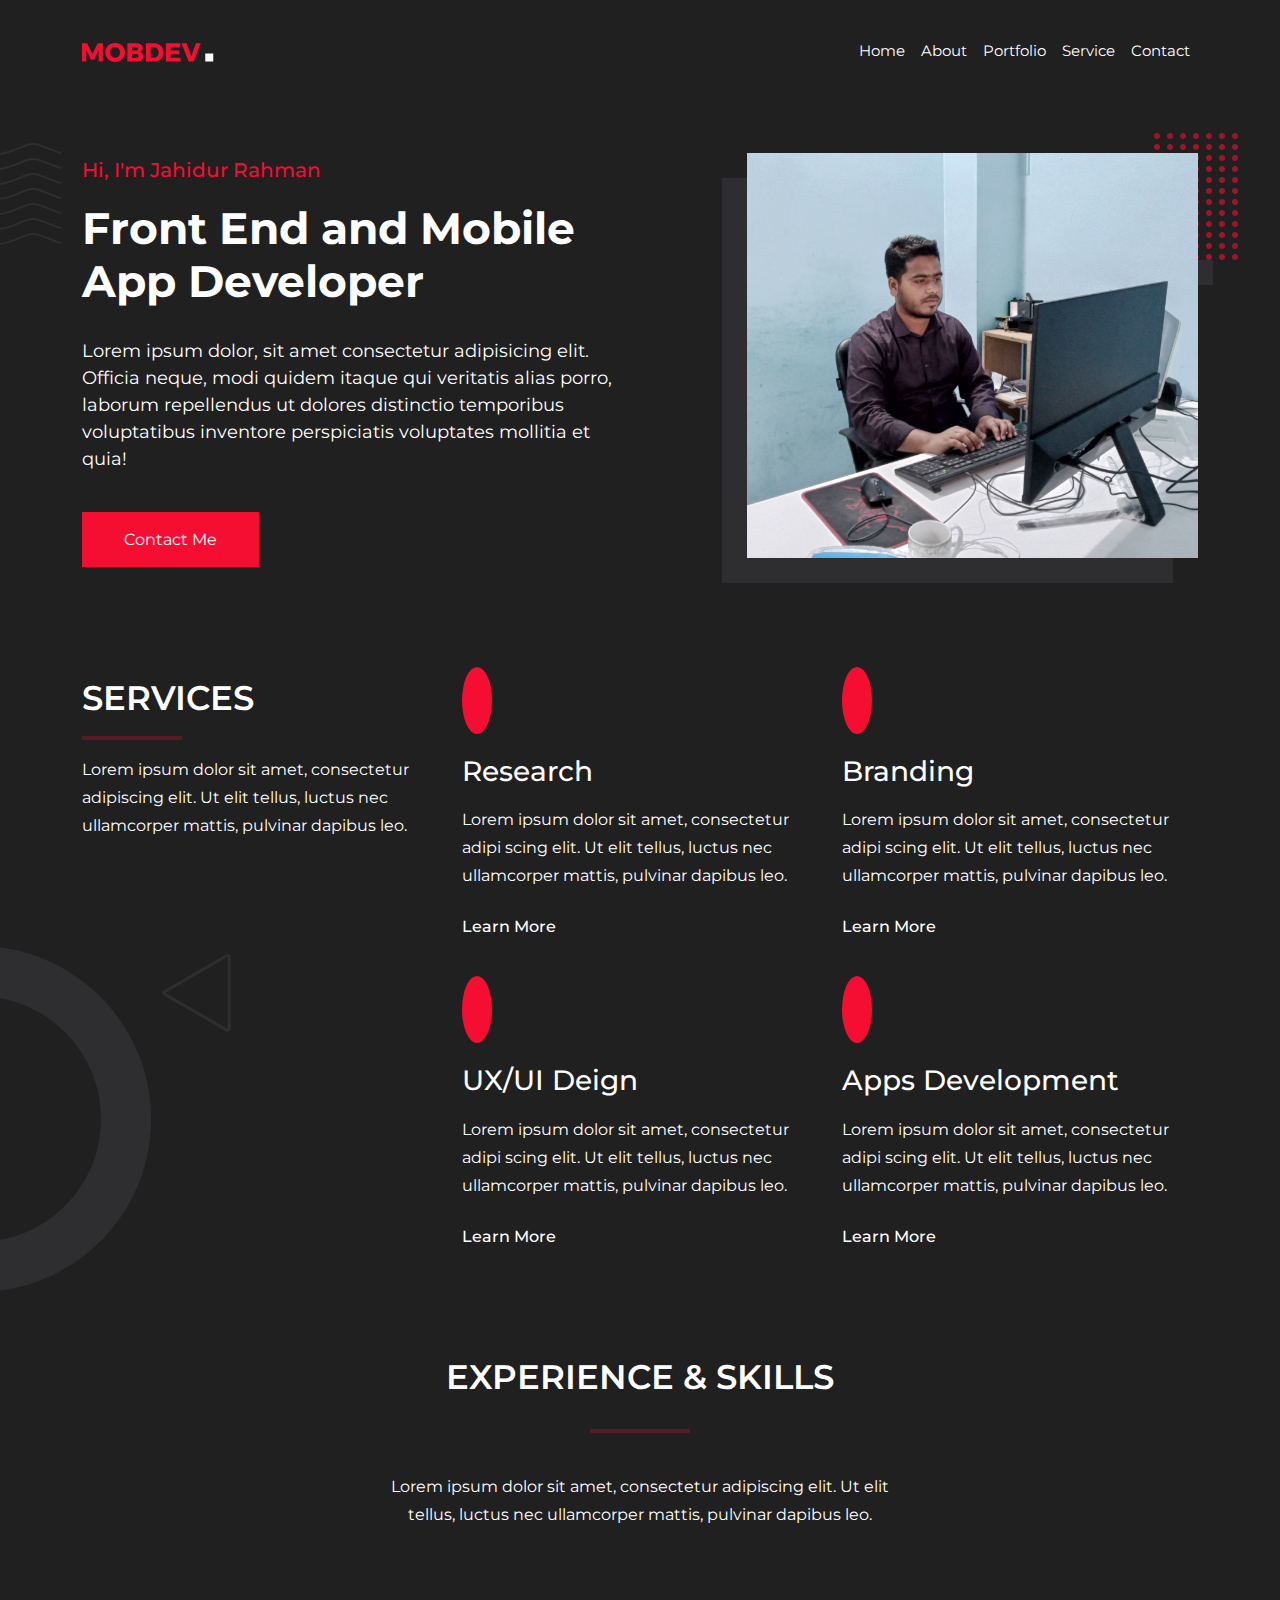
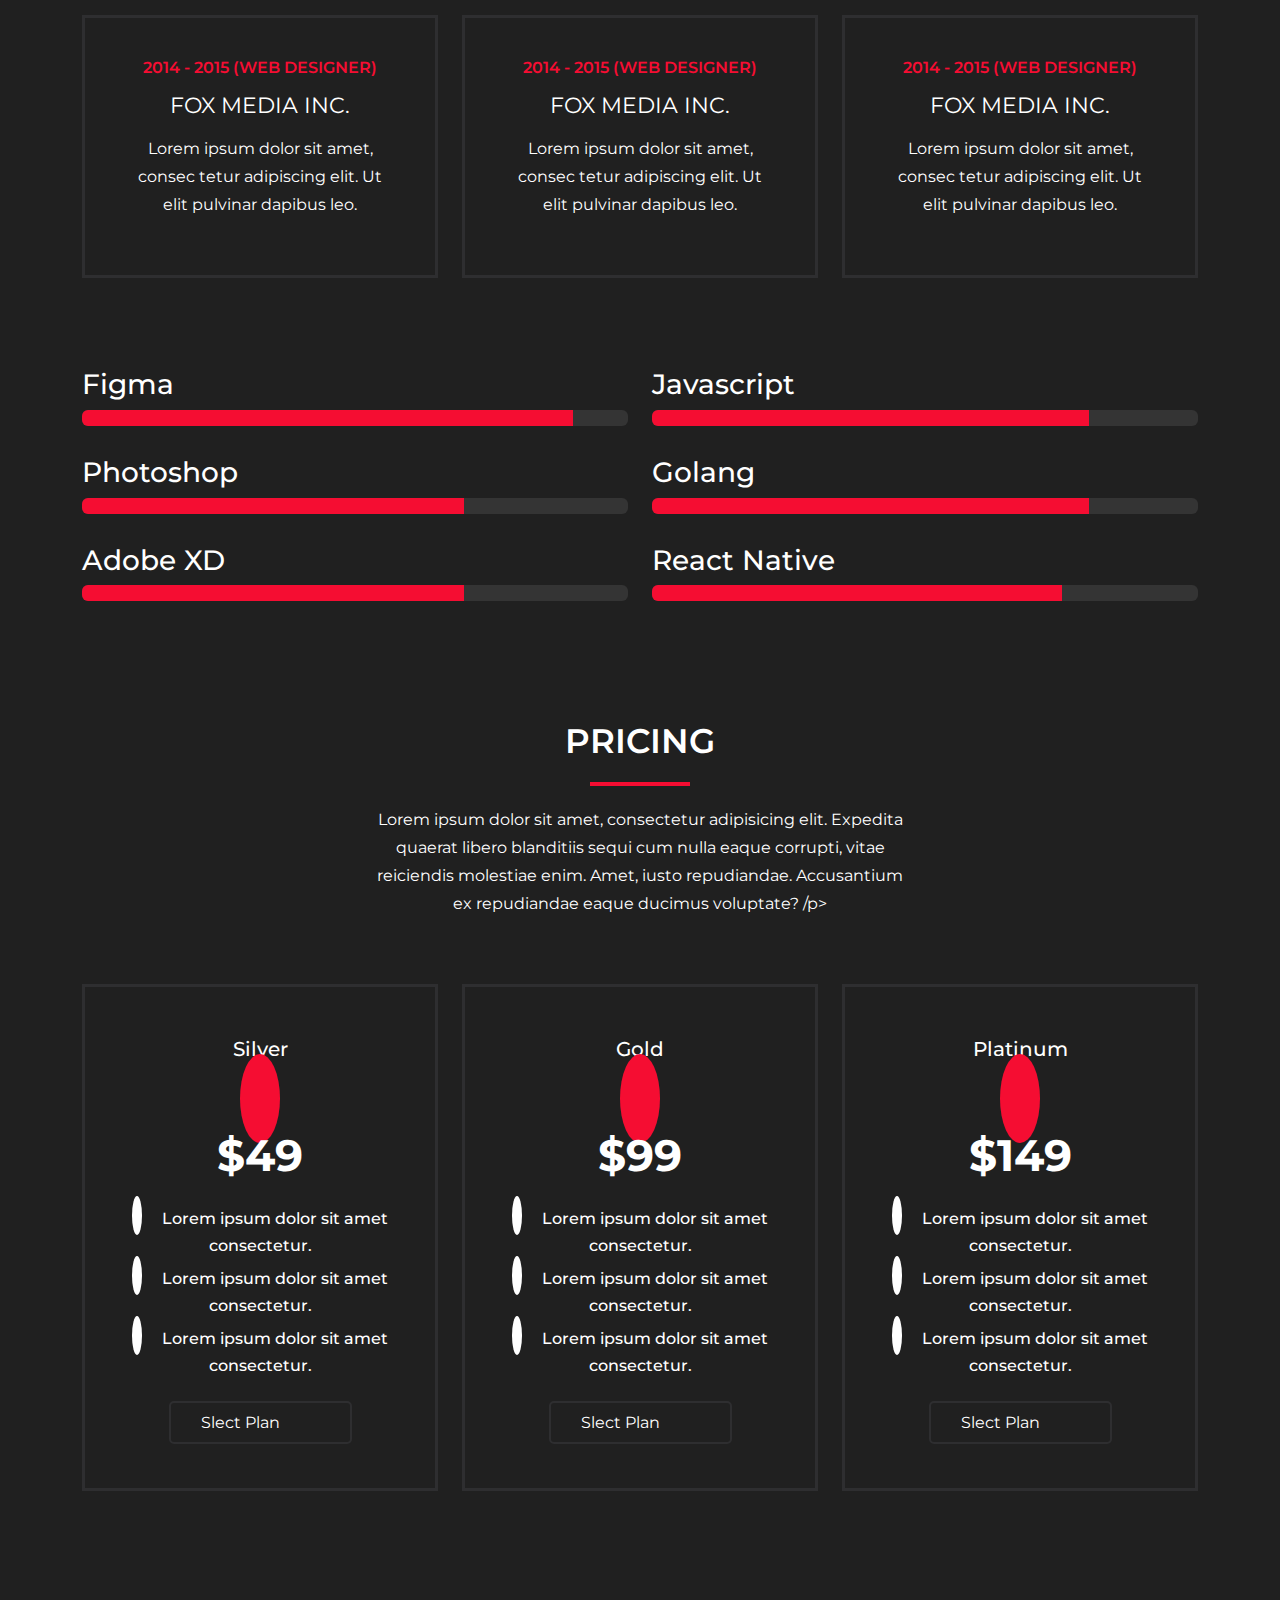
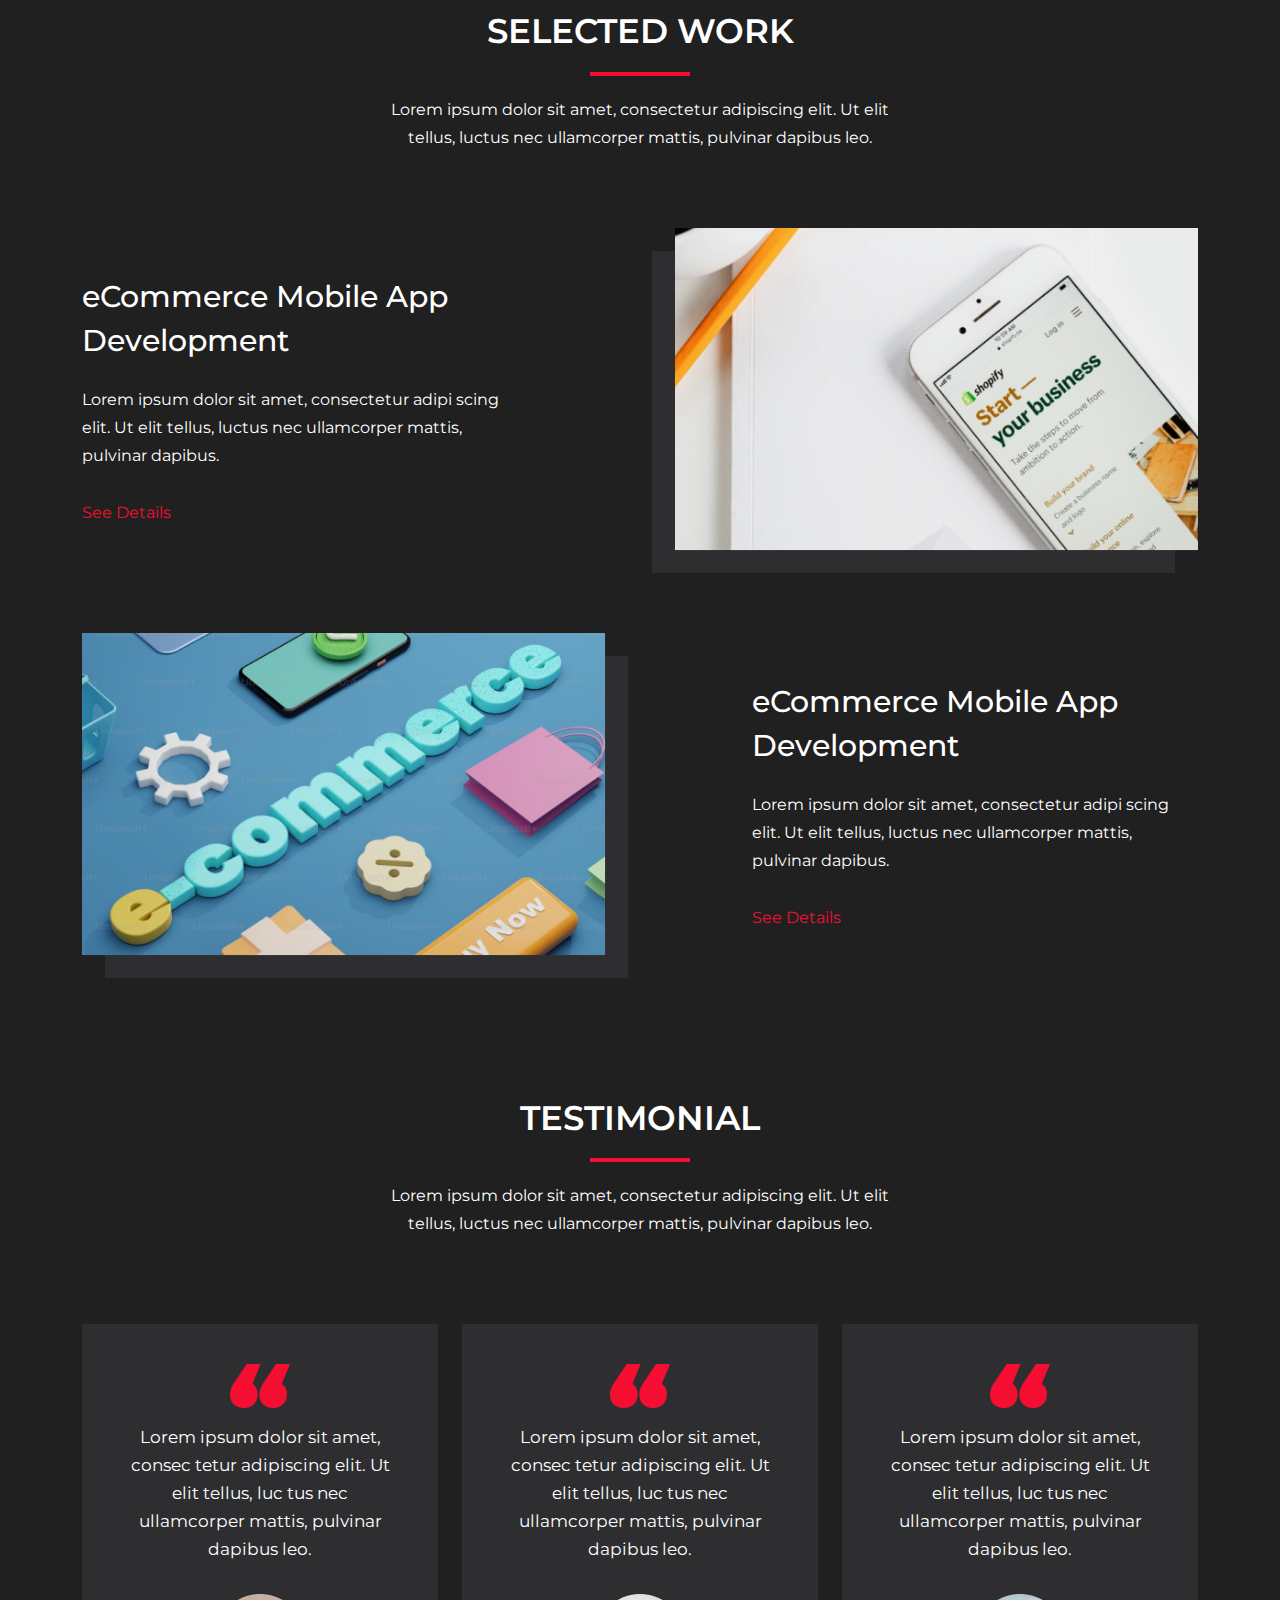
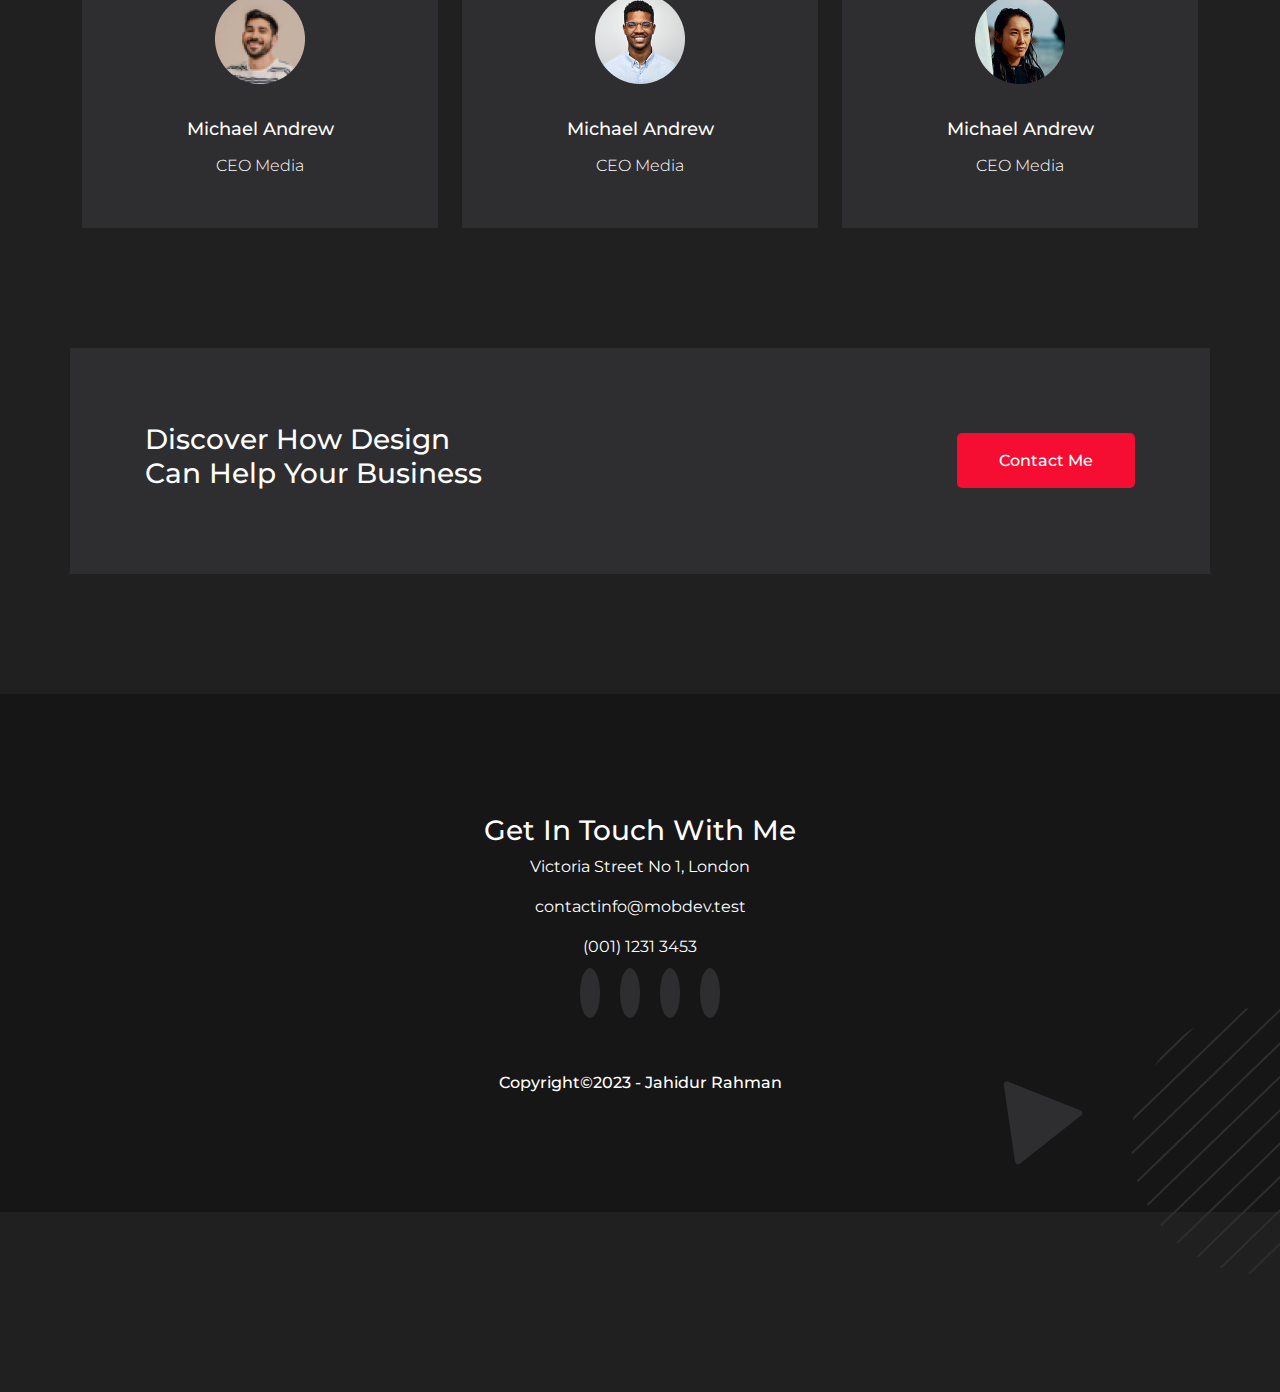
<file: index.html>
<!DOCTYPE html>
<html lang="en">
<head>
    <meta charset="UTF-8">
    <meta name="viewport" content="width=device-width, initial-scale=1.0">
    <title>Jahid..</title>

    <link rel="stylesheet" href="https://cdnjs.cloudflare.com/ajax/libs/font-awesome/6.4.2/css/all.min.css" integrity="sha512-z3gLpd7yknf1YoNbCzqRKc4qyor8gaKU1qmn+CShxbuBusANI9QpRohGBreCFkKxLhei6S9CQXFEbbKuqLg0DA==" crossorigin="anonymous" referrerpolicy="no-referrer" />

    <link rel="preconnect" href="https://fonts.googleapis.com">
    <link rel="preconnect" href="https://fonts.gstatic.com" crossorigin>
    <link href="https://fonts.googleapis.com/css2?family=Montserrat:wght@100;200;300;400;500;600;700;800;900&display=swap" rel="stylesheet">

    <link rel="stylesheet" href="css/bootstrap.min.css">

    <link rel="stylesheet" href="css/style.css">
</head>
<body>
    <!---start header section-->
    <header class="header">
        <nav class="navbar navbar-expand">
            <div class="container">
                <a href="index.html"><img src="img/logo.png"></a>

                <div class="">
                    <ul class="navbar-nav header-nav">
                        <li class="nav-item">
                            <a class="nav-link" href="index.html">Home</a>
                        </li>
                        <li class="nav-item">
                            <a class="nav-link" href="about.html">About</a>
                        </li>
                        <li class="nav-item">
                            <a class="nav-link" href="portfolio.html">Portfolio</a>
                        </li>
                        <li class="nav-item">
                            <a class="nav-link" href="service.html">Service</a>
                        </li>
                        <li class="nav-item">
                            <a class="nav-link" href="contact.html">Contact</a>
                        </li>
                    </ul>
                </div>
            </div>

        </nav>
    </header>

    <!--End header section-->

    <!--bannner section started-->

    <section class="banner">
        <img class="banner-pattern" src="img/pattern.png" alt="">
        <div class="container">
            <div class="row align-items-center">
                <div class="col-xl-7">
                    <div class="banner-content">
                        <h4>Hi, I'm Jahidur Rahman</h4>
                        <h1>Front End and Mobile <br> App Developer</h1>
                        <p>
                            Lorem ipsum dolor, sit amet consectetur adipisicing elit. Officia neque, modi quidem itaque qui veritatis alias porro, laborum repellendus ut dolores distinctio temporibus voluptatibus inventore perspiciatis voluptates mollitia et quia!
                        </p>
                        <a href="#">Contact Me</a>
                    </div>

                </div>
                <div class="col-xl-5">
                    <div class="banner-img">
                        <img class="banner-ball" src="img/Group 4.png" alt="">
                        <img class="img-fluid" src="img/jrm.jpg" >
                    </div>
                </div>
            </div>
        </div>
    </section>

    <!--banner section End-->

    <!--service part start-->

<section class="service">
    <div class="container">
        <div class="row">
            <div class="col-xl-4">
                <div class="service-heading">
                    <h2>SERVICES</h2>
                    <hr>
                    <p>Lorem ipsum dolor sit amet, consectetur adipiscing elit. Ut elit tellus, luctus nec ullamcorper mattis, pulvinar dapibus leo.</p>
                </div>
            </div>
            <div class="col-xl-8">
                <div class="row">
                    <div class="col-xl-6">
                        <div class="service-item">
                            <i class="fa-solid fa-magnifying-glass"></i>
                            <h3>Research</h3>
                            <p>Lorem ipsum dolor sit amet, consectetur adipi scing elit. Ut elit tellus, luctus nec ullamcorper mattis, pulvinar dapibus leo.</p>

                            <a href="#"> Learn More
                                <i class="fa-solid fa-arrow-right"></i>
                            </a>
                        </div>
                    </div>
                    <div class="col-xl-6">
                        <div class="service-item">
                            <i class="fa-regular fa-image"></i>
                            <h3>Branding</h3>
                            <p>Lorem ipsum dolor sit amet, consectetur adipi scing elit. Ut elit tellus, luctus nec ullamcorper mattis, pulvinar dapibus leo.</p>

                            <a href="#"> Learn More
                                <i class="fa-solid fa-arrow-right"></i>
                            </a>
                        </div>
                    </div>
                    <div class="col-xl-6">
                        <div class="service-item">
                            <i class="fa-solid fa-eye"></i>
                            <h3>UX/UI Deign</h3>
                            <p>Lorem ipsum dolor sit amet, consectetur adipi scing elit. Ut elit tellus, luctus nec ullamcorper mattis, pulvinar dapibus leo.</p>

                            <a href="#"> Learn More
                                <i class="fa-solid fa-arrow-right"></i>
                            </a>
                        </div>
                    </div>
                    <div class="col-xl-6">
                        <div class="service-item">
                            <i class="fa-solid fa-mobile-screen"></i>
                            <h3>Apps Development</h3>
                            <p>Lorem ipsum dolor sit amet, consectetur adipi scing elit. Ut elit tellus, luctus nec ullamcorper mattis, pulvinar dapibus leo.</p>

                            <a href="#"> Learn More
                                <i class="fa-solid fa-arrow-right"></i>
                            </a>
                        </div>
                    </div>
                </div>

            </div>

        </div>
    </div>
    <img class="service-style" src="img/Group 85.png" alt="">
</section>

    <!--service part end-->

    <!--start skill section-->
   

    <section class="skill">
        <div class="container">
            <div class="row">
                <div class="col-xl-6 offset-xl-3">
                    <div class="skill-heading">
                        <h3>EXPERIENCE & SKILLS</h3>
                        <hr>
                        <p>Lorem ipsum dolor sit amet, consectetur adipiscing elit. Ut elit tellus, luctus nec ullamcorper mattis, pulvinar dapibus leo.</p>
                    </div>

                </div>
            </div>

            <div class="row">
                <div class="col-xl-4 service_item_box-row">
                    <div class="service_item_box">

                        <h4>2014 - 2015 (WEB DESIGNER)</h4>
                        <h3>FOX MEDIA INC.</h3>
                        <p>Lorem ipsum dolor sit amet, consec tetur adipiscing elit. Ut elit pulvinar dapibus leo.</p>
                    </div>
                </div>
                <div class="col-xl-4 service_item_box-row">
                    <div class="service_item_box">

                        <h4>2014 - 2015 (WEB DESIGNER)</h4>
                        <h3>FOX MEDIA INC.</h3>
                        <p>Lorem ipsum dolor sit amet, consec tetur adipiscing elit. Ut elit pulvinar dapibus leo.</p>
                    </div>
                </div>
                <div class="col-xl-4 service_item_box-row">
                    <div class="service_item_box">

                        <h4>2014 - 2015 (WEB DESIGNER)</h4>
                        <h3>FOX MEDIA INC.</h3>
                        <p>Lorem ipsum dolor sit amet, consec tetur adipiscing elit. Ut elit pulvinar dapibus leo.</p>
                    </div>
                </div>
            </div>

            <div class="row service_item_bar">
                <div class="col-xl-6">
                    <div class="pro-bar">
                        <h3>Figma</h3>
                    </div>
                    <div class="progress">
                        <div class="progress-bar custom-bar" style="width: 90%">

                        </div>

                    </div>

                </div>
                <div class="col-xl-6">
                    <div class="pro-bar">
                        <h3>Javascript</h3>
                    </div>
                    <div class="progress">
                        <div class="progress-bar custom-bar" style="width: 80%">

                        </div>

                    </div>

                </div>
                <div class="col-xl-6">
                    <div class="pro-bar">
                        <h3>Photoshop</h3>
                    </div>
                    <div class="progress">
                        <div class="progress-bar custom-bar" style="width: 70%">

                        </div>

                    </div>

                </div>
                <div class="col-xl-6">
                    <div class="pro-bar">
                        <h3>Golang</h3>
                    </div>
                    <div class="progress">
                        <div class="progress-bar custom-bar" style="width: 80%">

                        </div>

                    </div>

                </div>
                <div class="col-xl-6">
                    <div class="pro-bar">
                        <h3>Adobe XD</h3>
                    </div>
                    <div class="progress">
                        <div class="progress-bar custom-bar" style="width: 70%">

                        </div>

                    </div>

                </div>
                <div class="col-xl-6">
                    <div class="pro-bar">
                        <h3>React Native</h3>
                    </div>
                    <div class="progress">
                        <div class="progress-bar custom-bar" style="width: 75%">

                        </div>

                    </div>

                </div>
            </div>
        </div>
    </section>
    <!--End skill section-->

    <!--start--- pricing --section-->
<section class="pricing">
    <div class="container">
        <div class="row">
            <div class="col-xl-6 offset-xl-3">
                <div class="pricing-heading">
                    <h2>
                        PRICING
                    </h2>
                    <div class="pricing-underline">

                    </div>
                    <p>Lorem ipsum dolor sit amet, consectetur adipisicing elit. Expedita quaerat libero blanditiis sequi cum nulla eaque corrupti, vitae reiciendis molestiae enim. Amet, iusto repudiandae. Accusantium ex repudiandae eaque ducimus voluptate?
                        /p>
                </div>
            </div>

        </div>
        <div class="row p-row">
            <div class="col-xl-4">
                <div class="pricing-item">
                    <h3>Silver</h3>
                    <i class="fa-solid fa-dice-d6"></i>
                    <h4>$49</h4>
                    <ul class="navbar">
                        <li class="nav-link">
                            <i class="fa-solid fa-check"></i>
                            <span>
                                Lorem ipsum dolor sit amet consectetur.
                            </span>
                        </li>
                        <li class="nav-link">
                            <i class="fa-solid fa-check"></i>
                            <span>
                                Lorem ipsum dolor sit amet consectetur. 
                                
                            </span>
                        </li>
                        <li class="nav-link">
                            <i class="fa-solid fa-check"></i>
                            <span>
                                Lorem ipsum dolor sit amet consectetur. 
                                
                            </span>
                        </li>
                    </ul>
                    <a href="#">Slect Plan   <i class="fa-solid fa-arrow-right"></i>
                    </a>
                </div>
            </div>
            <div class="col-xl-4">
                <div class="pricing-item">
                    <h3>Gold</h3>
                    <i class="fa-solid fa-dice-d6"></i>
                    <h4>$99</h4>
                    <ul class="navbar">
                        <li class="nav-link">
                            <i class="fa-solid fa-check"></i>
                            <span>
                                Lorem ipsum dolor sit amet consectetur.
                            </span>
                        </li>
                        <li class="nav-link">
                            <i class="fa-solid fa-check"></i>
                            <span>
                                Lorem ipsum dolor sit amet consectetur. 
                                
                            </span>
                        </li>
                        <li class="nav-link">
                            <i class="fa-solid fa-check"></i>
                            <span>
                                Lorem ipsum dolor sit amet consectetur. 
                                
                            </span>
                        </li>
                    </ul>
                    <a href="#">Slect Plan   <i class="fa-solid fa-arrow-right"></i>
                    </a>
                </div>
            </div>
            <div class="col-xl-4">
                <div class="pricing-item">
                    <h3>Platinum</h3>
                    <i class="fa-solid fa-dice-d6"></i>
                    <h4>$149</h4>
                    <ul class="navbar">
                        <li class="nav-link">
                            <i class="fa-solid fa-check"></i>
                            <span>
                                Lorem ipsum dolor sit amet consectetur.
                            </span>
                        </li>
                        <li class="nav-link">
                            <i class="fa-solid fa-check"></i>
                            <span>
                                Lorem ipsum dolor sit amet consectetur. 
                                
                            </span>
                        </li>
                        <li class="nav-link">
                            <i class="fa-solid fa-check"></i>
                            <span>
                                Lorem ipsum dolor sit amet consectetur. 
                                
                            </span>
                        </li>
                    </ul>
                    <a href="#">Slect Plan   <i class="fa-solid fa-arrow-right"></i>
                    </a>
                </div>
            </div>
        </div>
    </div>
</section>

    <!--End----pricing----section-->

    <!--start----work----section-->
<section class="work">
    <div class="container">
        <div class="row">
            <div class="col-xl-6 offset-xl-3">
                <div class="work-heading">
                    <h2>SELECTED WORK</h2>
                    <div class="work-under">
                    </div>
                    <p>Lorem ipsum dolor sit amet, consectetur adipiscing elit. Ut elit tellus, luctus nec ullamcorper mattis, pulvinar dapibus leo.

                    </p>
                </div>
            </div>
        </div>
        <div class="row work-item-row align-items-center">
            <div class="col-xl-6">
                <div class="work-item">
                    <h3>
                        eCommerce Mobile App Development
                    </h3>
                    <p>
                        Lorem ipsum dolor sit amet, consectetur adipi scing elit. Ut elit tellus, luctus nec ullamcorper mattis, pulvinar dapibus.
                    </p>
                    <a href="#">
                        See Details <i class="fa-solid fa-arrow-right"></i>
                    </a>
                </div>
            </div>
            <div class="col-xl-6">
                <div class="work-img">
                    <img class="img-fluid" src="img/Mask Group (2).png" alt="">
                </div>
            </div>


        </div>
        <div class="row work-item-row align-items-center">
            <div class="col-xl-6">
                <div class="work-img">
                    <img class="img-fluid" src="img/Mask Group (3).png" alt="">
                </div>
            </div>
            <div class="col-xl-6">
                <div class="work-item1">
                    <h3>
                        eCommerce Mobile App Development
                    </h3>
                    <p>
                        Lorem ipsum dolor sit amet, consectetur adipi scing elit. Ut elit tellus, luctus nec ullamcorper mattis, pulvinar dapibus.
                    </p>
                    <a href="#">
                        See Details <i class="fa-solid fa-arrow-right"></i>
                    </a>
                </div>
            </div>
        </div>
    </div>
</section>

    <!--End----work---section-->
    <!--start----test---section-->
<section class="test">
    <div class="container">
        <div class="row">
            <div class="col-xl-6 offset-xl-3">
                <div class="work-heading">
                    <h2>TESTIMONIAL</h2>
                    <div class="work-under">
                    </div>
                    <p>Lorem ipsum dolor sit amet, consectetur adipiscing elit. Ut elit tellus, luctus nec ullamcorper mattis, pulvinar dapibus leo.

                    </p>
                </div>
            </div>
        </div>
        <div class="row text-item-row">
            <div class="col-xl-4">
                <div class="test-item">
                    <img class="img-icon" src="img/“.png" alt="">
                    <p>Lorem ipsum dolor sit amet, consec tetur adipiscing elit. Ut elit tellus, luc tus nec ullamcorper mattis, pulvinar dapibus leo.
                    </p>
                    <img src="img/p1.png" alt="">
                    <h4>Michael Andrew</h4>
                    <h5>CEO Media</h5>
                </div>
            </div>
            <div class="col-xl-4">
                <div class="test-item">
                    <img class="img-icon" src="img/“.png" alt="">
                    <p>Lorem ipsum dolor sit amet, consec tetur adipiscing elit. Ut elit tellus, luc tus nec ullamcorper mattis, pulvinar dapibus leo.
                    </p>
                    <img src="img/p2.png" alt="">
                    <h4>Michael Andrew</h4>
                    <h5>CEO Media</h5>
                </div>
            </div>
            <div class="col-xl-4">
                <div class="test-item">
                    <img class="img-icon" src="img/“.png" alt="">
                    <p>Lorem ipsum dolor sit amet, consec tetur adipiscing elit. Ut elit tellus, luc tus nec ullamcorper mattis, pulvinar dapibus leo.
                    </p>
                    <img src="img/p3.png" alt="">
                    <h4>Michael Andrew</h4>
                    <h5>CEO Media</h5>
                </div>
            </div>
        </div>      
    </div>
</section>
    <!--End----test---section-->
    <!--start----disco---section-->
<section class="disco">
    <div class="container disco-con">
        <div class="row align-items-center">
            <div class="col-xl-6">
                <div class="disco-cont">
                    <h3>Discover How Design<br> Can Help Your Business</h3>
                </div>
            </div>
            <div class="col-xl-6">
                <div class="disco-btn">
                    <a href="#">Contact Me</a>
                </div>
            </div>
        </div>
    </div>
</section>
    <!--End----disco---section-->
    <!--start----footer---section-->
<footer class="footer">
    <div class="container">
        <div class="row">
            <div class="col-xl-12">
                <div class="footer-cont">
                    <h3>Get In Touch With Me</h3>
                    <p>Victoria Street No 1, London</p>
                    <p>contactinfo@mobdev.test</p>
                    <p>(001) 1231 3453</p>
                    <a href="#"><i class="fa-brands fa-facebook"></i></a>
                    <a href="#"><i class="fa-brands fa-dribbble"></i></a>
                    <a href="#"><i class="fa-brands fa-twitter"></i></a>
                    <a href="#"><i class="fa-brands fa-linkedin-in"></i></a>
                </div>
            </div>
        </div>
    </div>
    <img class="footer-img" src="img/Group 87.png" alt="">
    <h4>Copyright&copy;2023 - Jahidur Rahman</h4>
</footer>

    <!--End----footer---section-->









    <script src="js/bootstrap.bundle.min.js"></script>
</body>
</html>
</file>
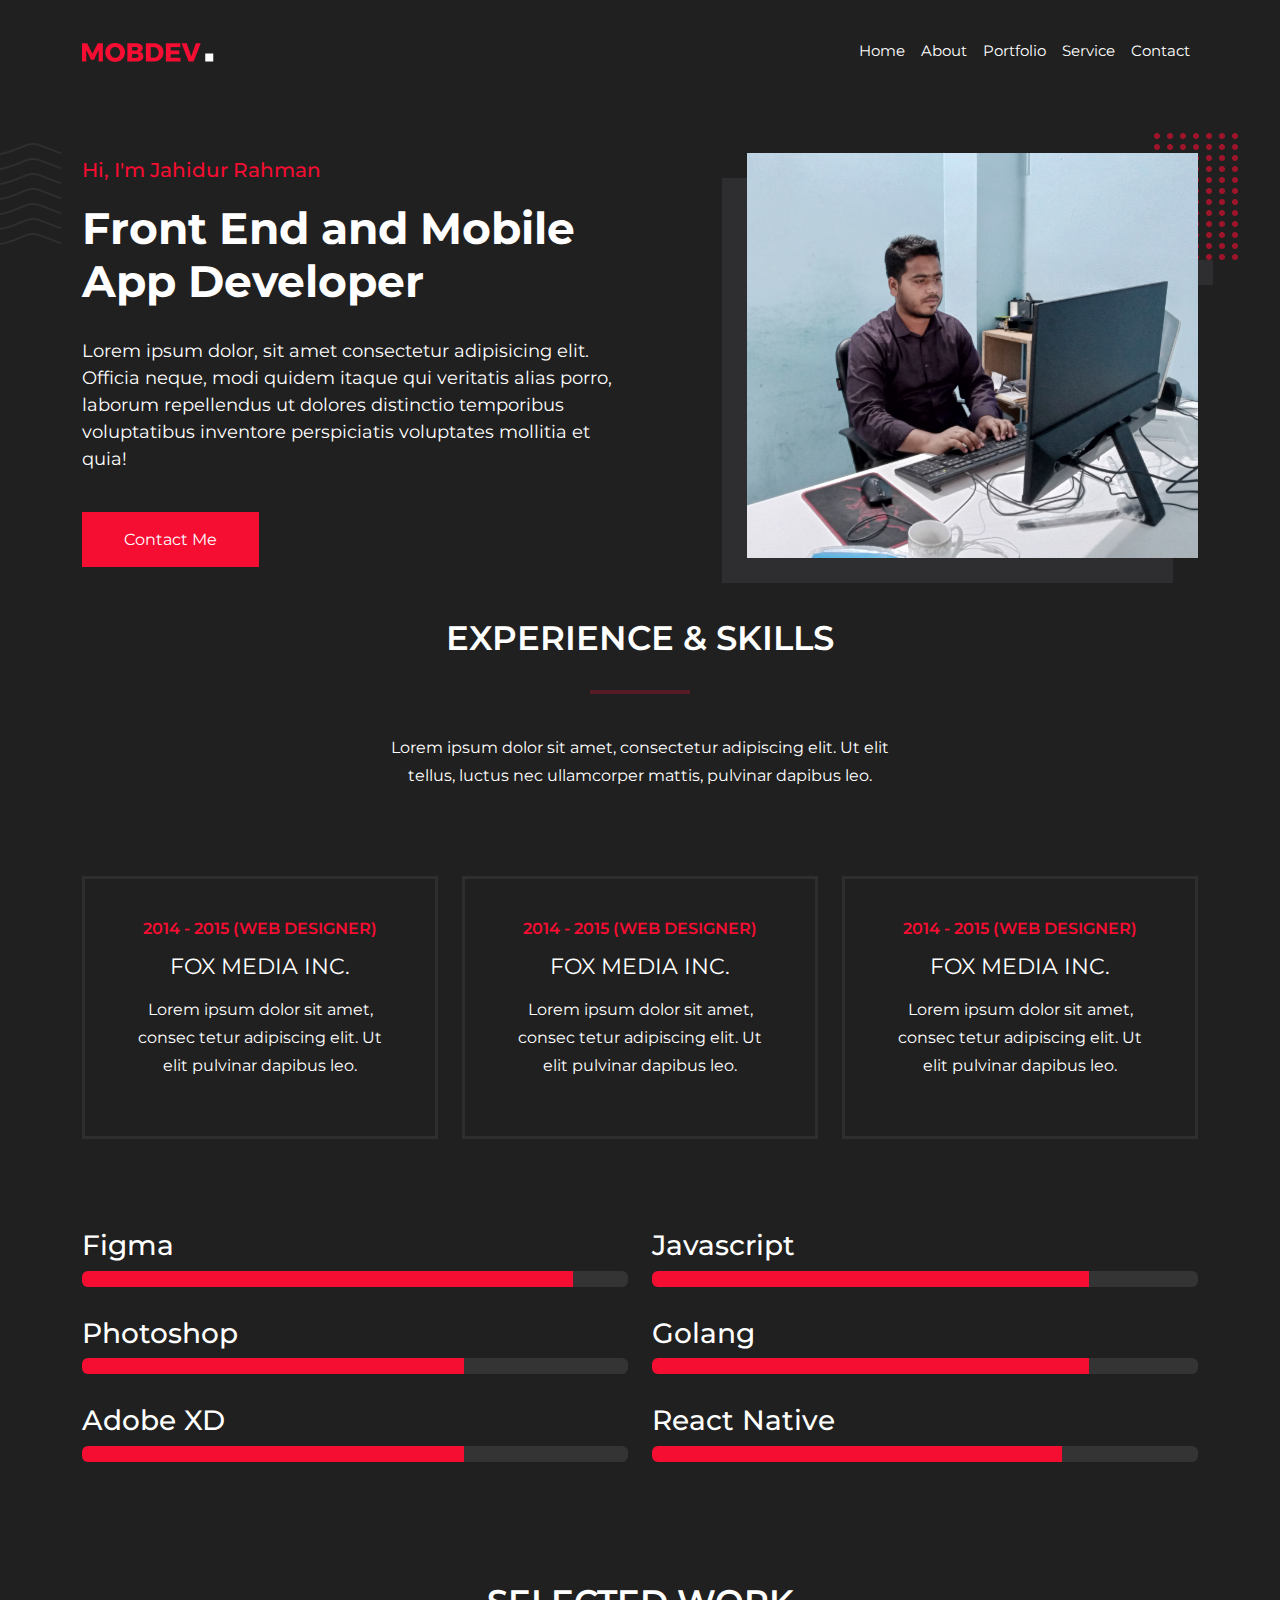
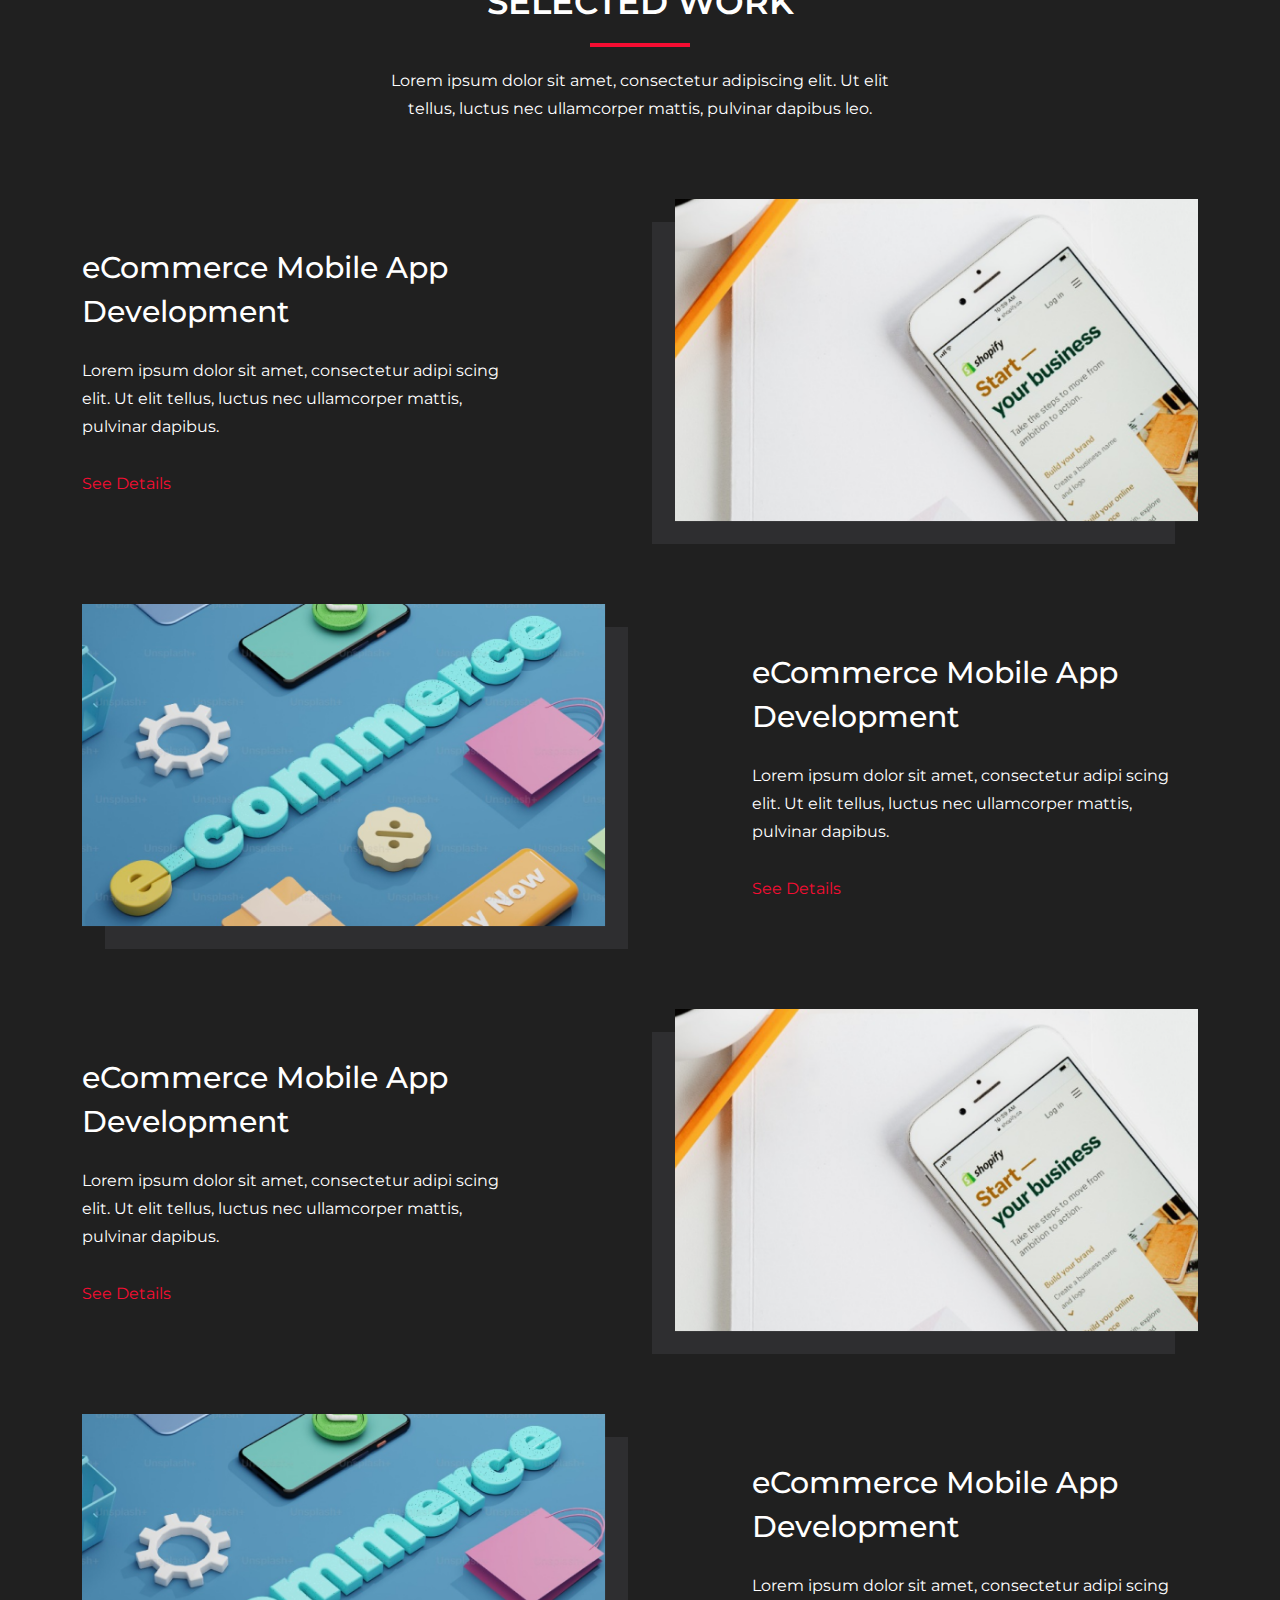
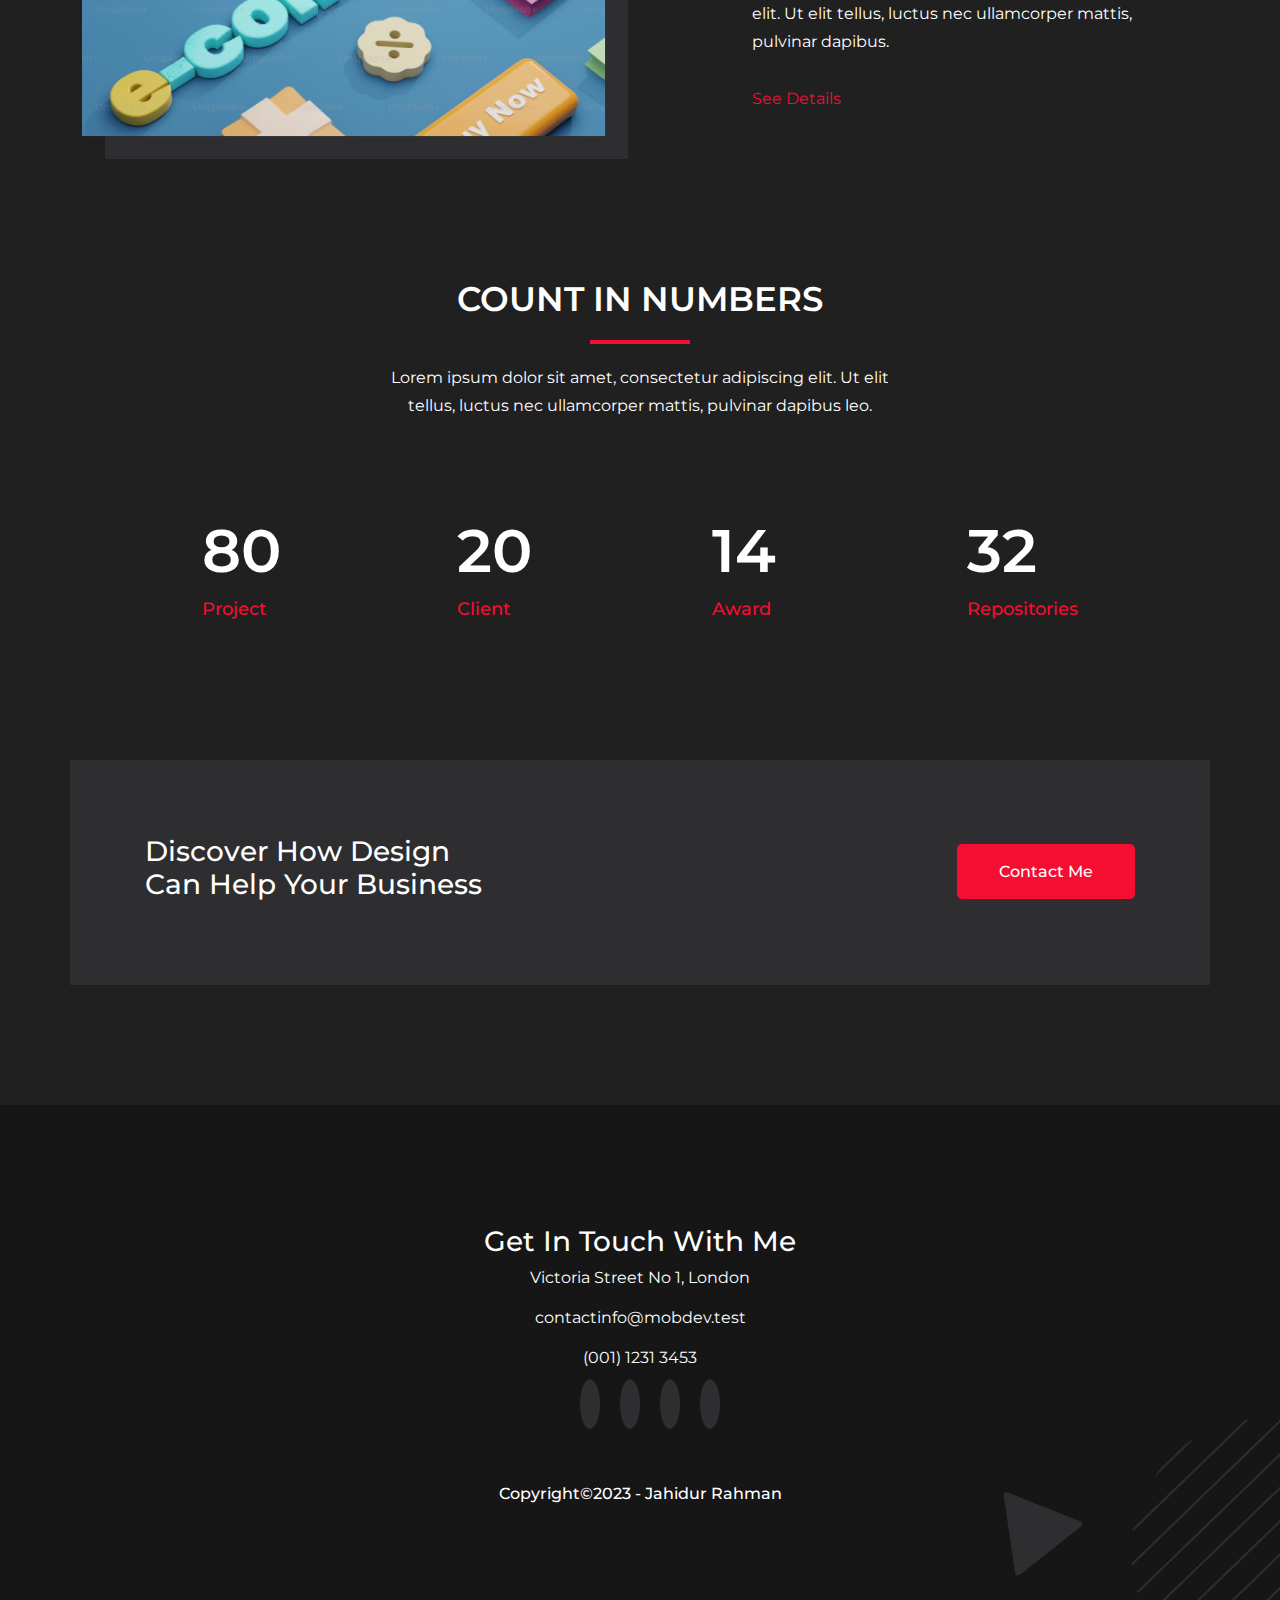
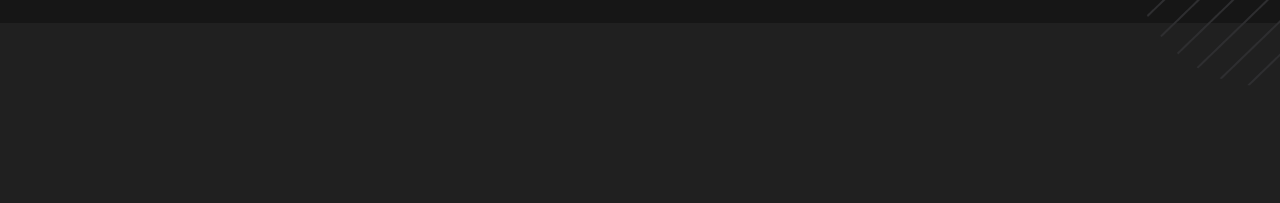
<file: about.html>
<!DOCTYPE html>
<html lang="en">
<head>
    <meta charset="UTF-8">
    <meta name="viewport" content="width=device-width, initial-scale=1.0">
    <title>Jahid..</title>

    <link rel="stylesheet" href="https://cdnjs.cloudflare.com/ajax/libs/font-awesome/6.4.2/css/all.min.css" integrity="sha512-z3gLpd7yknf1YoNbCzqRKc4qyor8gaKU1qmn+CShxbuBusANI9QpRohGBreCFkKxLhei6S9CQXFEbbKuqLg0DA==" crossorigin="anonymous" referrerpolicy="no-referrer" />

    <link rel="preconnect" href="https://fonts.googleapis.com">
    <link rel="preconnect" href="https://fonts.gstatic.com" crossorigin>
    <link href="https://fonts.googleapis.com/css2?family=Montserrat:wght@100;200;300;400;500;600;700;800;900&display=swap" rel="stylesheet">

    <link rel="stylesheet" href="css/bootstrap.min.css">

    <link rel="stylesheet" href="css/style.css">
</head>
<body>
    <!---start header section-->
    <header class="header">
        <nav class="navbar navbar-expand">
            <div class="container">
                <a href="index.html"><img src="img/logo.png"></a>

                <div class="">
                    <ul class="navbar-nav header-nav">
                        <li class="nav-item">
                            <a class="nav-link" href="index.html">Home</a>
                        </li>
                        <li class="nav-item">
                            <a class="nav-link" href="about.html">About</a>
                        </li>
                        <li class="nav-item">
                            <a class="nav-link" href="portfolio.html">Portfolio</a>
                        </li>
                        <li class="nav-item">
                            <a class="nav-link" href="service.html">Service</a>
                        </li>
                        <li class="nav-item">
                            <a class="nav-link" href="contact.html">Contact</a>
                        </li>
                    </ul>
                </div>
            </div>

        </nav>
    </header>

    <!--End header section-->

    <!--bannner section started-->

    <section class="banner">
        <img class="banner-pattern" src="img/pattern.png" alt="">
        <div class="container">
            <div class="row align-items-center">
                <div class="col-xl-7">
                    <div class="banner-content">
                        <h4>Hi, I'm Jahidur Rahman</h4>
                        <h1>Front End and Mobile <br> App Developer</h1>
                        <p>
                            Lorem ipsum dolor, sit amet consectetur adipisicing elit. Officia neque, modi quidem itaque qui veritatis alias porro, laborum repellendus ut dolores distinctio temporibus voluptatibus inventore perspiciatis voluptates mollitia et quia!
                        </p>
                        <a href="#">Contact Me</a>
                    </div>

                </div>
                <div class="col-xl-5">
                    <div class="banner-img">
                        <img class="banner-ball" src="img/Group 4.png" alt="">
                        <img class="img-fluid" src="img/jrm.jpg" >
                    </div>
                </div>
            </div>
        </div>
    </section>

    <!--banner section End-->
        <!--start skill section-->
   

        <section class="skill">
            <div class="container">
                <div class="row">
                    <div class="col-xl-6 offset-xl-3">
                        <div class="skill-heading">
                            <h3>EXPERIENCE & SKILLS</h3>
                            <hr>
                            <p>Lorem ipsum dolor sit amet, consectetur adipiscing elit. Ut elit tellus, luctus nec ullamcorper mattis, pulvinar dapibus leo.</p>
                        </div>
    
                    </div>
                </div>
    
                <div class="row">
                    <div class="col-xl-4 service_item_box-row">
                        <div class="service_item_box">
    
                            <h4>2014 - 2015 (WEB DESIGNER)</h4>
                            <h3>FOX MEDIA INC.</h3>
                            <p>Lorem ipsum dolor sit amet, consec tetur adipiscing elit. Ut elit pulvinar dapibus leo.</p>
                        </div>
                    </div>
                    <div class="col-xl-4 service_item_box-row">
                        <div class="service_item_box">
    
                            <h4>2014 - 2015 (WEB DESIGNER)</h4>
                            <h3>FOX MEDIA INC.</h3>
                            <p>Lorem ipsum dolor sit amet, consec tetur adipiscing elit. Ut elit pulvinar dapibus leo.</p>
                        </div>
                    </div>
                    <div class="col-xl-4 service_item_box-row">
                        <div class="service_item_box">
    
                            <h4>2014 - 2015 (WEB DESIGNER)</h4>
                            <h3>FOX MEDIA INC.</h3>
                            <p>Lorem ipsum dolor sit amet, consec tetur adipiscing elit. Ut elit pulvinar dapibus leo.</p>
                        </div>
                    </div>
                </div>
    
                <div class="row service_item_bar">
                    <div class="col-xl-6">
                        <div class="pro-bar">
                            <h3>Figma</h3>
                        </div>
                        <div class="progress">
                            <div class="progress-bar custom-bar" style="width: 90%">
    
                            </div>
    
                        </div>
    
                    </div>
                    <div class="col-xl-6">
                        <div class="pro-bar">
                            <h3>Javascript</h3>
                        </div>
                        <div class="progress">
                            <div class="progress-bar custom-bar" style="width: 80%">
    
                            </div>
    
                        </div>
    
                    </div>
                    <div class="col-xl-6">
                        <div class="pro-bar">
                            <h3>Photoshop</h3>
                        </div>
                        <div class="progress">
                            <div class="progress-bar custom-bar" style="width: 70%">
    
                            </div>
    
                        </div>
    
                    </div>
                    <div class="col-xl-6">
                        <div class="pro-bar">
                            <h3>Golang</h3>
                        </div>
                        <div class="progress">
                            <div class="progress-bar custom-bar" style="width: 80%">
    
                            </div>
    
                        </div>
    
                    </div>
                    <div class="col-xl-6">
                        <div class="pro-bar">
                            <h3>Adobe XD</h3>
                        </div>
                        <div class="progress">
                            <div class="progress-bar custom-bar" style="width: 70%">
    
                            </div>
    
                        </div>
    
                    </div>
                    <div class="col-xl-6">
                        <div class="pro-bar">
                            <h3>React Native</h3>
                        </div>
                        <div class="progress">
                            <div class="progress-bar custom-bar" style="width: 75%">
    
                            </div>
    
                        </div>
    
                    </div>
                </div>
            </div>
        </section>
        <!--End skill section-->
        
    <!--start----work----section-->
<section class="work">
    <div class="container">
        <div class="row">
            <div class="col-xl-6 offset-xl-3">
                <div class="work-heading">
                    <h2>SELECTED WORK</h2>
                    <div class="work-under">
                    </div>
                    <p>Lorem ipsum dolor sit amet, consectetur adipiscing elit. Ut elit tellus, luctus nec ullamcorper mattis, pulvinar dapibus leo.

                    </p>
                </div>
            </div>
        </div>
        <div class="row work-item-row align-items-center">
            <div class="col-xl-6">
                <div class="work-item">
                    <h3>
                        eCommerce Mobile App Development
                    </h3>
                    <p>
                        Lorem ipsum dolor sit amet, consectetur adipi scing elit. Ut elit tellus, luctus nec ullamcorper mattis, pulvinar dapibus.
                    </p>
                    <a href="#">
                        See Details <i class="fa-solid fa-arrow-right"></i>
                    </a>
                </div>
            </div>
            <div class="col-xl-6">
                <div class="work-img">
                    <img class="img-fluid" src="img/Mask Group (2).png" alt="">
                </div>
            </div>


        </div>
        <div class="row work-item-row align-items-center">
            <div class="col-xl-6">
                <div class="work-img">
                    <img class="img-fluid" src="img/Mask Group (3).png" alt="">
                </div>
            </div>
            <div class="col-xl-6">
                <div class="work-item1">
                    <h3>
                        eCommerce Mobile App Development
                    </h3>
                    <p>
                        Lorem ipsum dolor sit amet, consectetur adipi scing elit. Ut elit tellus, luctus nec ullamcorper mattis, pulvinar dapibus.
                    </p>
                    <a href="#">
                        See Details <i class="fa-solid fa-arrow-right"></i>
                    </a>
                </div>
            </div>
        </div>
        <div class="row work-item-row align-items-center">
            <div class="col-xl-6">
                <div class="work-item">
                    <h3>
                        eCommerce Mobile App Development
                    </h3>
                    <p>
                        Lorem ipsum dolor sit amet, consectetur adipi scing elit. Ut elit tellus, luctus nec ullamcorper mattis, pulvinar dapibus.
                    </p>
                    <a href="#">
                        See Details <i class="fa-solid fa-arrow-right"></i>
                    </a>
                </div>
            </div>
            <div class="col-xl-6">
                <div class="work-img">
                    <img class="img-fluid" src="img/Mask Group (2).png" alt="">
                </div>
            </div>


        </div>
        <div class="row work-item-row align-items-center">
            <div class="col-xl-6">
                <div class="work-img">
                    <img class="img-fluid" src="img/Mask Group (3).png" alt="">
                </div>
            </div>
            <div class="col-xl-6">
                <div class="work-item1">
                    <h3>
                        eCommerce Mobile App Development
                    </h3>
                    <p>
                        Lorem ipsum dolor sit amet, consectetur adipi scing elit. Ut elit tellus, luctus nec ullamcorper mattis, pulvinar dapibus.
                    </p>
                    <a href="#">
                        See Details <i class="fa-solid fa-arrow-right"></i>
                    </a>
                </div>
            </div>
        </div>
    </div>
</section>

    <!--End----work---section-->
    <!--start----cont---section-->
<section class="count">
    <div class="container">
        <div class="row">
            <div class="col-xl-6 offset-xl-3">
                <div class="work-heading">
                    <h2>COUNT IN NUMBERS</h2>
                    <div class="work-under">
                    </div>
                    <p>Lorem ipsum dolor sit amet, consectetur adipiscing elit. Ut elit tellus, luctus nec ullamcorper mattis, pulvinar dapibus leo.

                    </p>
                </div>
            </div>       
        </div>
        <div class="row count-item">
            <div class="col-xl-3">
                <div class="count-cont">
                    <h2>80</h2>
                    <p>Project</p>
                </div>
            </div>
            <div class="col-xl-3">
                <div class="count-cont">
                    <h2>20</h2>
                    <p>Client</p>
                </div>
            </div>
            <div class="col-xl-3">
                <div class="count-cont">
                    <h2>14</h2>
                    <p>Award</p>
                </div>
            </div>
            <div class="col-xl-3">
                <div class="count-cont">
                    <h2>32</h2>
                    <p>Repositories</p>
                </div>
            </div>
        </div>
    </div>
</section>
    <!--End----cunt---section-->

    
    <!--start----disco---section-->
<section class="disco">
    <div class="container disco-con">
        <div class="row align-items-center">
            <div class="col-xl-6">
                <div class="disco-cont">
                    <h3>Discover How Design<br> Can Help Your Business</h3>
                </div>
            </div>
            <div class="col-xl-6">
                <div class="disco-btn">
                    <a href="#">Contact Me</a>
                </div>
            </div>
        </div>
    </div>
</section>
    <!--End----disco---section-->
    <!--start----footer---section-->
<footer class="footer">
    <div class="container">
        <div class="row">
            <div class="col-xl-12">
                <div class="footer-cont">
                    <h3>Get In Touch With Me</h3>
                    <p>Victoria Street No 1, London</p>
                    <p>contactinfo@mobdev.test</p>
                    <p>(001) 1231 3453</p>
                    <a href="#"><i class="fa-brands fa-facebook"></i></a>
                    <a href="#"><i class="fa-brands fa-dribbble"></i></a>
                    <a href="#"><i class="fa-brands fa-twitter"></i></a>
                    <a href="#"><i class="fa-brands fa-linkedin-in"></i></a>
                </div>
            </div>
        </div>
    </div>
    <img class="footer-img" src="img/Group 87.png" alt="">
    <h4>Copyright&copy;2023 - Jahidur Rahman</h4>
</footer>

    <!--End----footer---section-->









    <script src="js/bootstrap.bundle.min.js"></script>
</body>
</html>
</file>
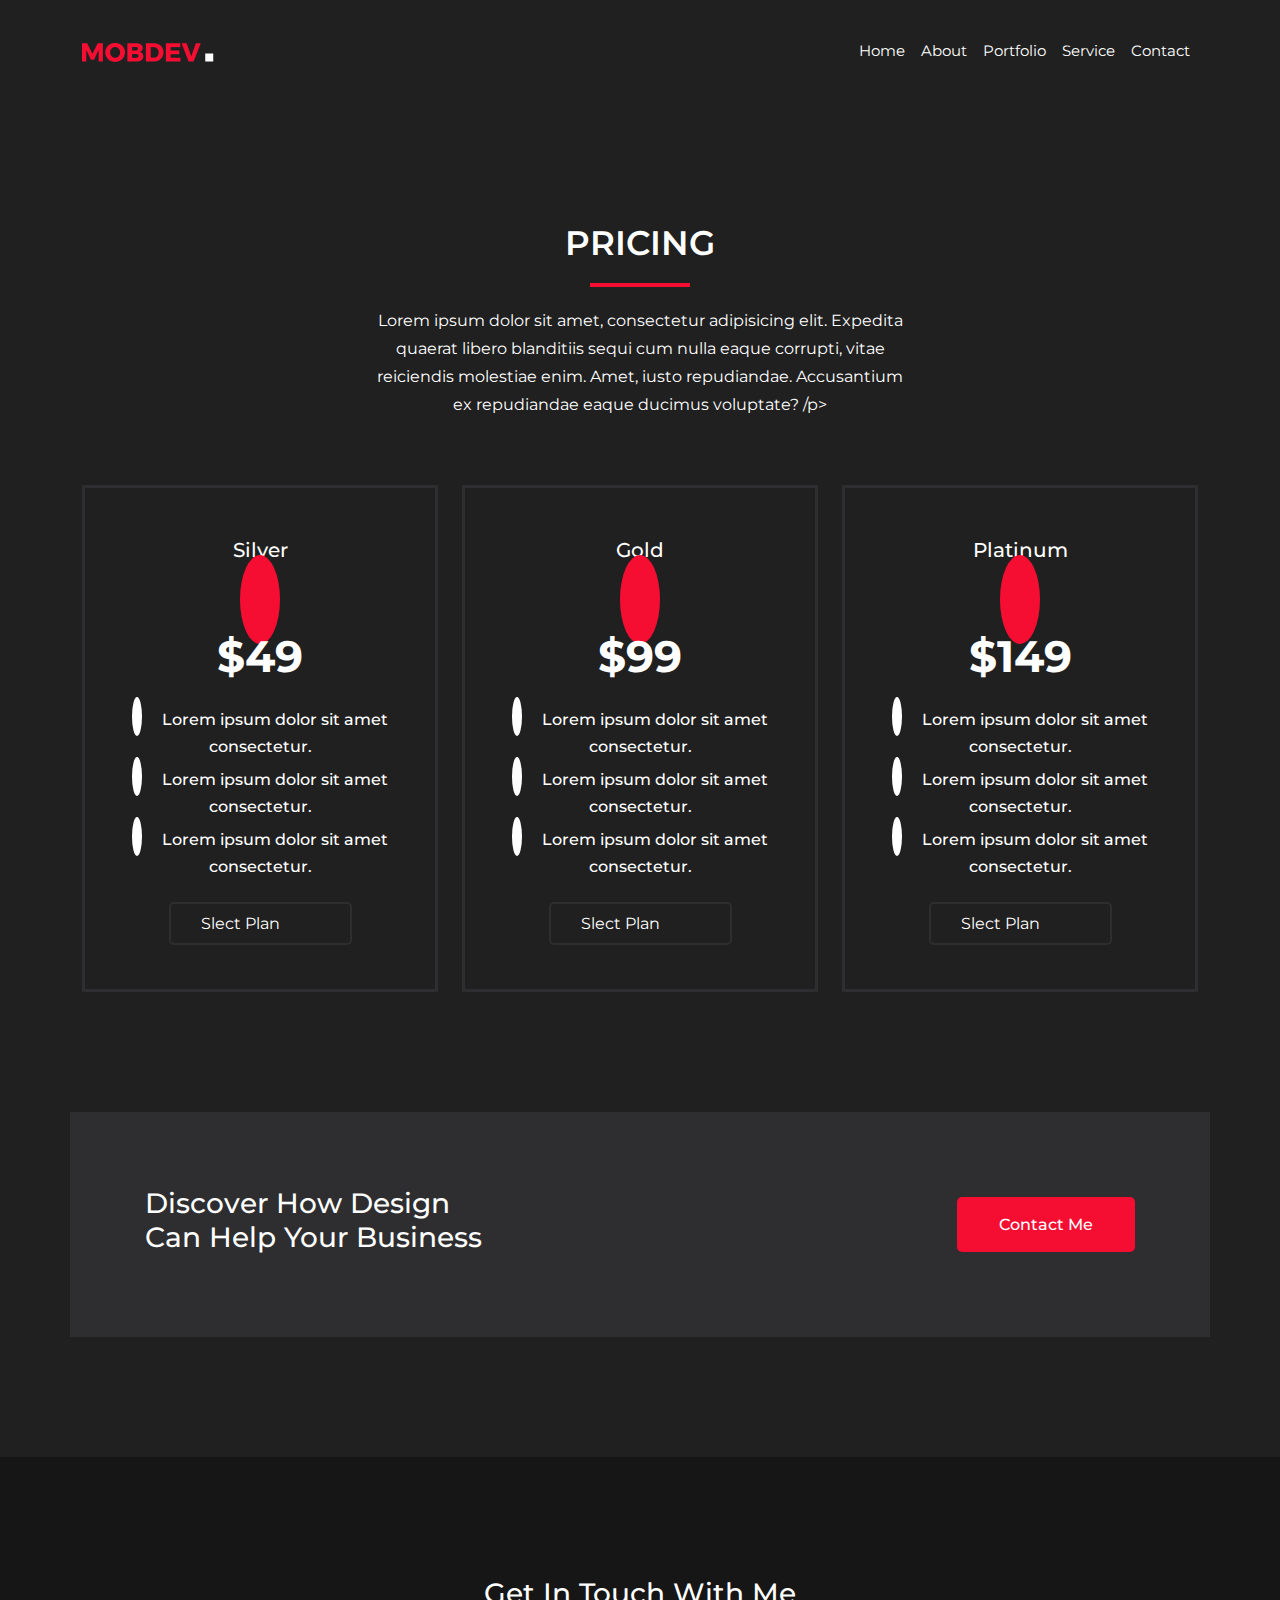
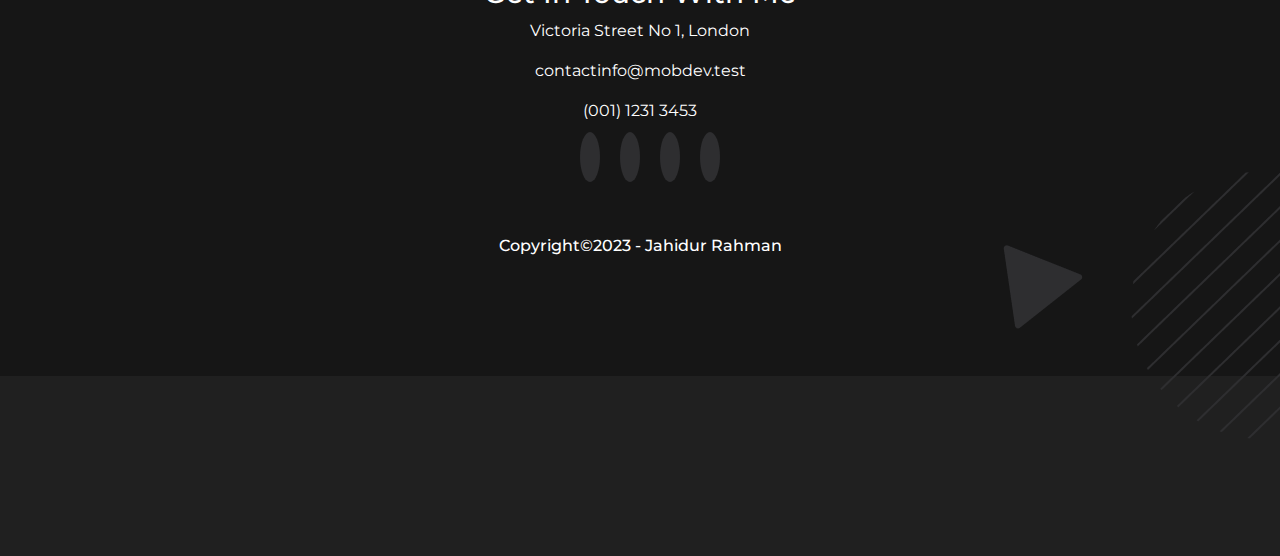
<file: portfolio.html>
<!DOCTYPE html>
<html lang="en">
<head>
    <meta charset="UTF-8">
    <meta name="viewport" content="width=device-width, initial-scale=1.0">
    <title>Jahid..</title>

    <link rel="stylesheet" href="https://cdnjs.cloudflare.com/ajax/libs/font-awesome/6.4.2/css/all.min.css" integrity="sha512-z3gLpd7yknf1YoNbCzqRKc4qyor8gaKU1qmn+CShxbuBusANI9QpRohGBreCFkKxLhei6S9CQXFEbbKuqLg0DA==" crossorigin="anonymous" referrerpolicy="no-referrer" />

    <link rel="preconnect" href="https://fonts.googleapis.com">
    <link rel="preconnect" href="https://fonts.gstatic.com" crossorigin>
    <link href="https://fonts.googleapis.com/css2?family=Montserrat:wght@100;200;300;400;500;600;700;800;900&display=swap" rel="stylesheet">

    <link rel="stylesheet" href="css/bootstrap.min.css">

    <link rel="stylesheet" href="css/style.css">
</head>
<body>
    <!---start header section-->
    <header class="header">
        <nav class="navbar navbar-expand">
            <div class="container">
                <a href="index.html"><img src="img/logo.png"></a>

                <div class="">
                    <ul class="navbar-nav header-nav">
                        <li class="nav-item">
                            <a class="nav-link" href="index.html">Home</a>
                        </li>
                        <li class="nav-item">
                            <a class="nav-link" href="about.html">About</a>
                        </li>
                        <li class="nav-item">
                            <a class="nav-link" href="portfolio.html">Portfolio</a>
                        </li>
                        <li class="nav-item">
                            <a class="nav-link" href="service.html">Service</a>
                        </li>
                        <li class="nav-item">
                            <a class="nav-link" href="contact.html">Contact</a>
                        </li>
                    </ul>
                </div>
            </div>

        </nav>
    </header>

    <!--End header section-->


    <!--start--- pricing --section-->
    <section class="pricing">
        <div class="container">
            <div class="row">
                <div class="col-xl-6 offset-xl-3">
                    <div class="pricing-heading">
                        <h2>
                            PRICING
                        </h2>
                        <div class="pricing-underline">
    
                        </div>
                        <p>Lorem ipsum dolor sit amet, consectetur adipisicing elit. Expedita quaerat libero blanditiis sequi cum nulla eaque corrupti, vitae reiciendis molestiae enim. Amet, iusto repudiandae. Accusantium ex repudiandae eaque ducimus voluptate?
                            /p>
                    </div>
                </div>
    
            </div>
            <div class="row p-row">
                <div class="col-xl-4">
                    <div class="pricing-item">
                        <h3>Silver</h3>
                        <i class="fa-solid fa-dice-d6"></i>
                        <h4>$49</h4>
                        <ul class="navbar">
                            <li class="nav-link">
                                <i class="fa-solid fa-check"></i>
                                <span>
                                    Lorem ipsum dolor sit amet consectetur.
                                </span>
                            </li>
                            <li class="nav-link">
                                <i class="fa-solid fa-check"></i>
                                <span>
                                    Lorem ipsum dolor sit amet consectetur. 
                                    
                                </span>
                            </li>
                            <li class="nav-link">
                                <i class="fa-solid fa-check"></i>
                                <span>
                                    Lorem ipsum dolor sit amet consectetur. 
                                    
                                </span>
                            </li>
                        </ul>
                        <a href="#">Slect Plan   <i class="fa-solid fa-arrow-right"></i>
                        </a>
                    </div>
                </div>
                <div class="col-xl-4">
                    <div class="pricing-item">
                        <h3>Gold</h3>
                        <i class="fa-solid fa-dice-d6"></i>
                        <h4>$99</h4>
                        <ul class="navbar">
                            <li class="nav-link">
                                <i class="fa-solid fa-check"></i>
                                <span>
                                    Lorem ipsum dolor sit amet consectetur.
                                </span>
                            </li>
                            <li class="nav-link">
                                <i class="fa-solid fa-check"></i>
                                <span>
                                    Lorem ipsum dolor sit amet consectetur. 
                                    
                                </span>
                            </li>
                            <li class="nav-link">
                                <i class="fa-solid fa-check"></i>
                                <span>
                                    Lorem ipsum dolor sit amet consectetur. 
                                    
                                </span>
                            </li>
                        </ul>
                        <a href="#">Slect Plan   <i class="fa-solid fa-arrow-right"></i>
                        </a>
                    </div>
                </div>
                <div class="col-xl-4">
                    <div class="pricing-item">
                        <h3>Platinum</h3>
                        <i class="fa-solid fa-dice-d6"></i>
                        <h4>$149</h4>
                        <ul class="navbar">
                            <li class="nav-link">
                                <i class="fa-solid fa-check"></i>
                                <span>
                                    Lorem ipsum dolor sit amet consectetur.
                                </span>
                            </li>
                            <li class="nav-link">
                                <i class="fa-solid fa-check"></i>
                                <span>
                                    Lorem ipsum dolor sit amet consectetur. 
                                    
                                </span>
                            </li>
                            <li class="nav-link">
                                <i class="fa-solid fa-check"></i>
                                <span>
                                    Lorem ipsum dolor sit amet consectetur. 
                                    
                                </span>
                            </li>
                        </ul>
                        <a href="#">Slect Plan   <i class="fa-solid fa-arrow-right"></i>
                        </a>
                    </div>
                </div>
            </div>
        </div>
    </section>
    
        <!--End----pricing----section-->

    
    <!--start----disco---section-->
<section class="disco">
    <div class="container disco-con">
        <div class="row align-items-center">
            <div class="col-xl-6">
                <div class="disco-cont">
                    <h3>Discover How Design<br> Can Help Your Business</h3>
                </div>
            </div>
            <div class="col-xl-6">
                <div class="disco-btn">
                    <a href="#">Contact Me</a>
                </div>
            </div>
        </div>
    </div>
</section>
    <!--End----disco---section-->
    <!--start----footer---section-->
<footer class="footer">
    <div class="container">
        <div class="row">
            <div class="col-xl-12">
                <div class="footer-cont">
                    <h3>Get In Touch With Me</h3>
                    <p>Victoria Street No 1, London</p>
                    <p>contactinfo@mobdev.test</p>
                    <p>(001) 1231 3453</p>
                    <a href="#"><i class="fa-brands fa-facebook"></i></a>
                    <a href="#"><i class="fa-brands fa-dribbble"></i></a>
                    <a href="#"><i class="fa-brands fa-twitter"></i></a>
                    <a href="#"><i class="fa-brands fa-linkedin-in"></i></a>

                 
                </div>
              
            </div>
        </div>
    </div>
    <img class="footer-img" src="img/Group 87.png" alt="">
    <h4>Copyright&copy;2023 - Jahidur Rahman</h4>

</footer>

    <!--End----footer---section-->


    <script src="js/bootstrap.bundle.min.js"></script>
</body>
</html>
</file>
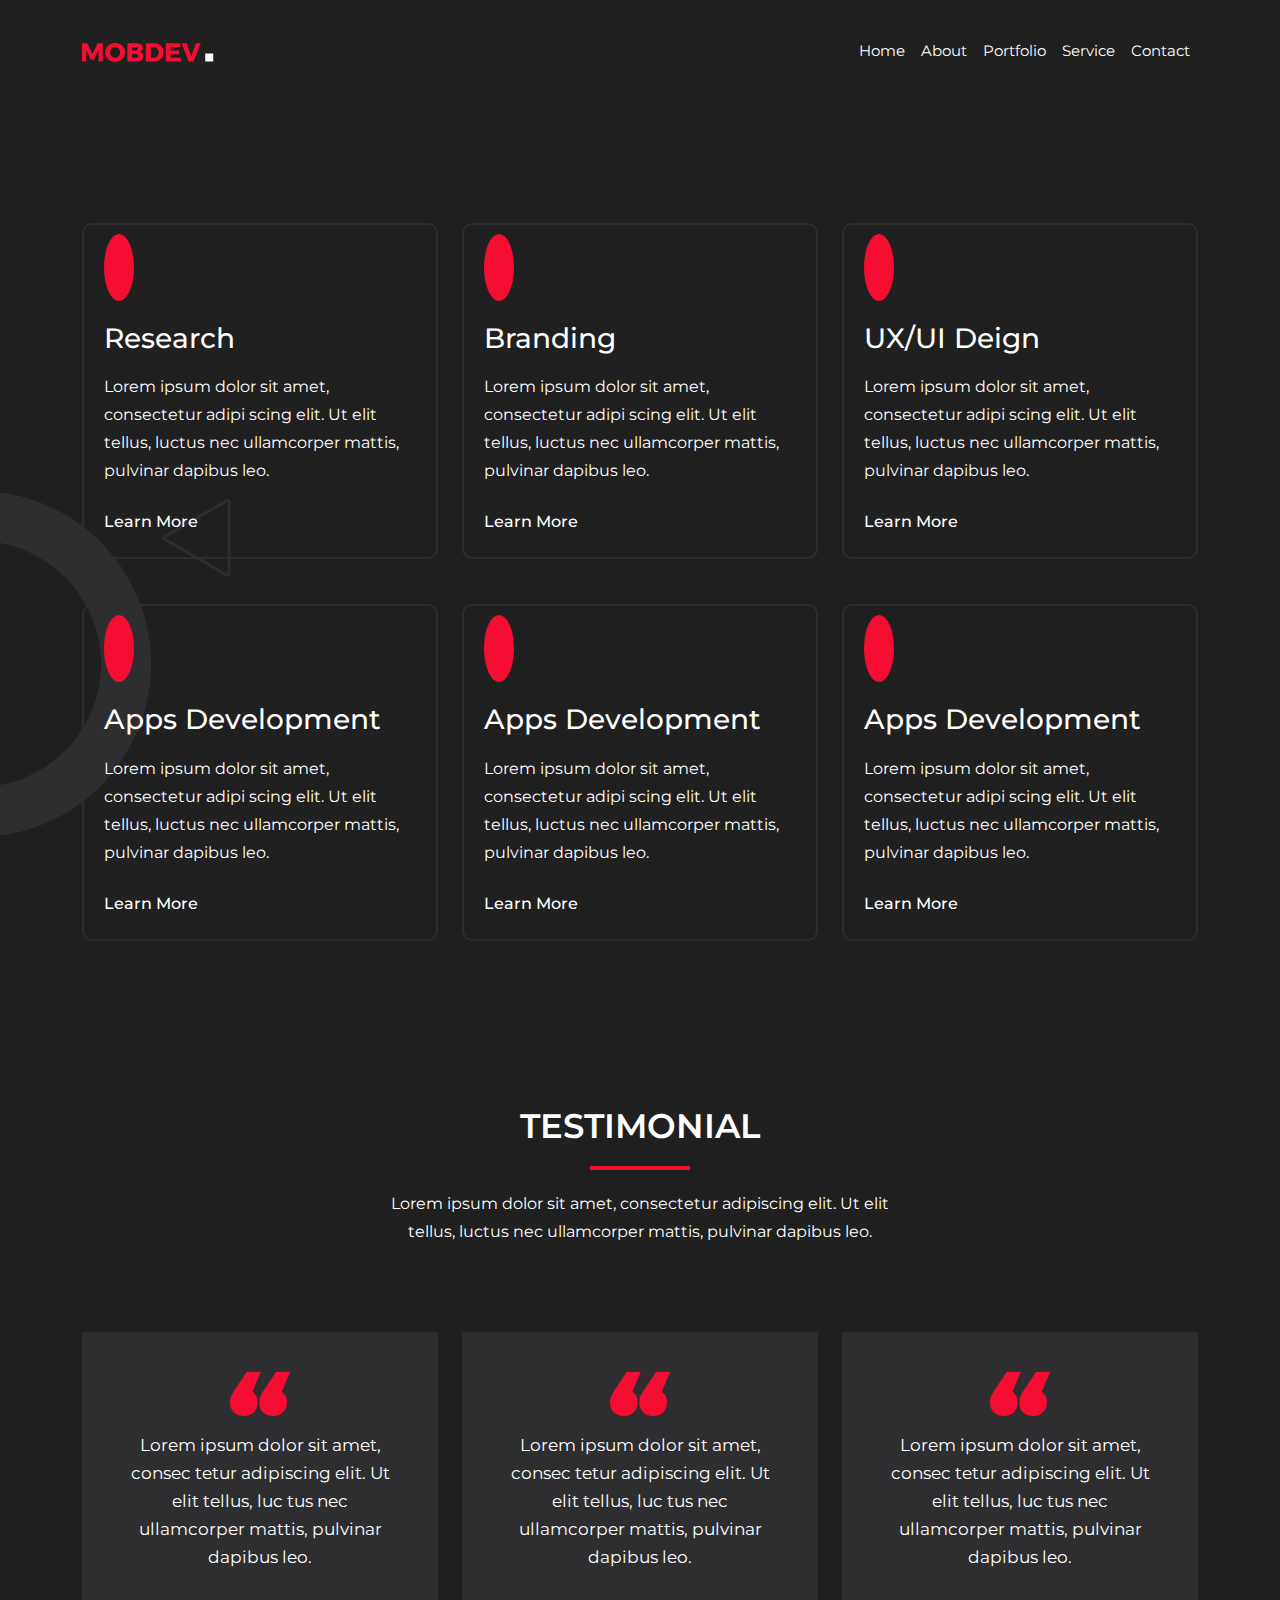
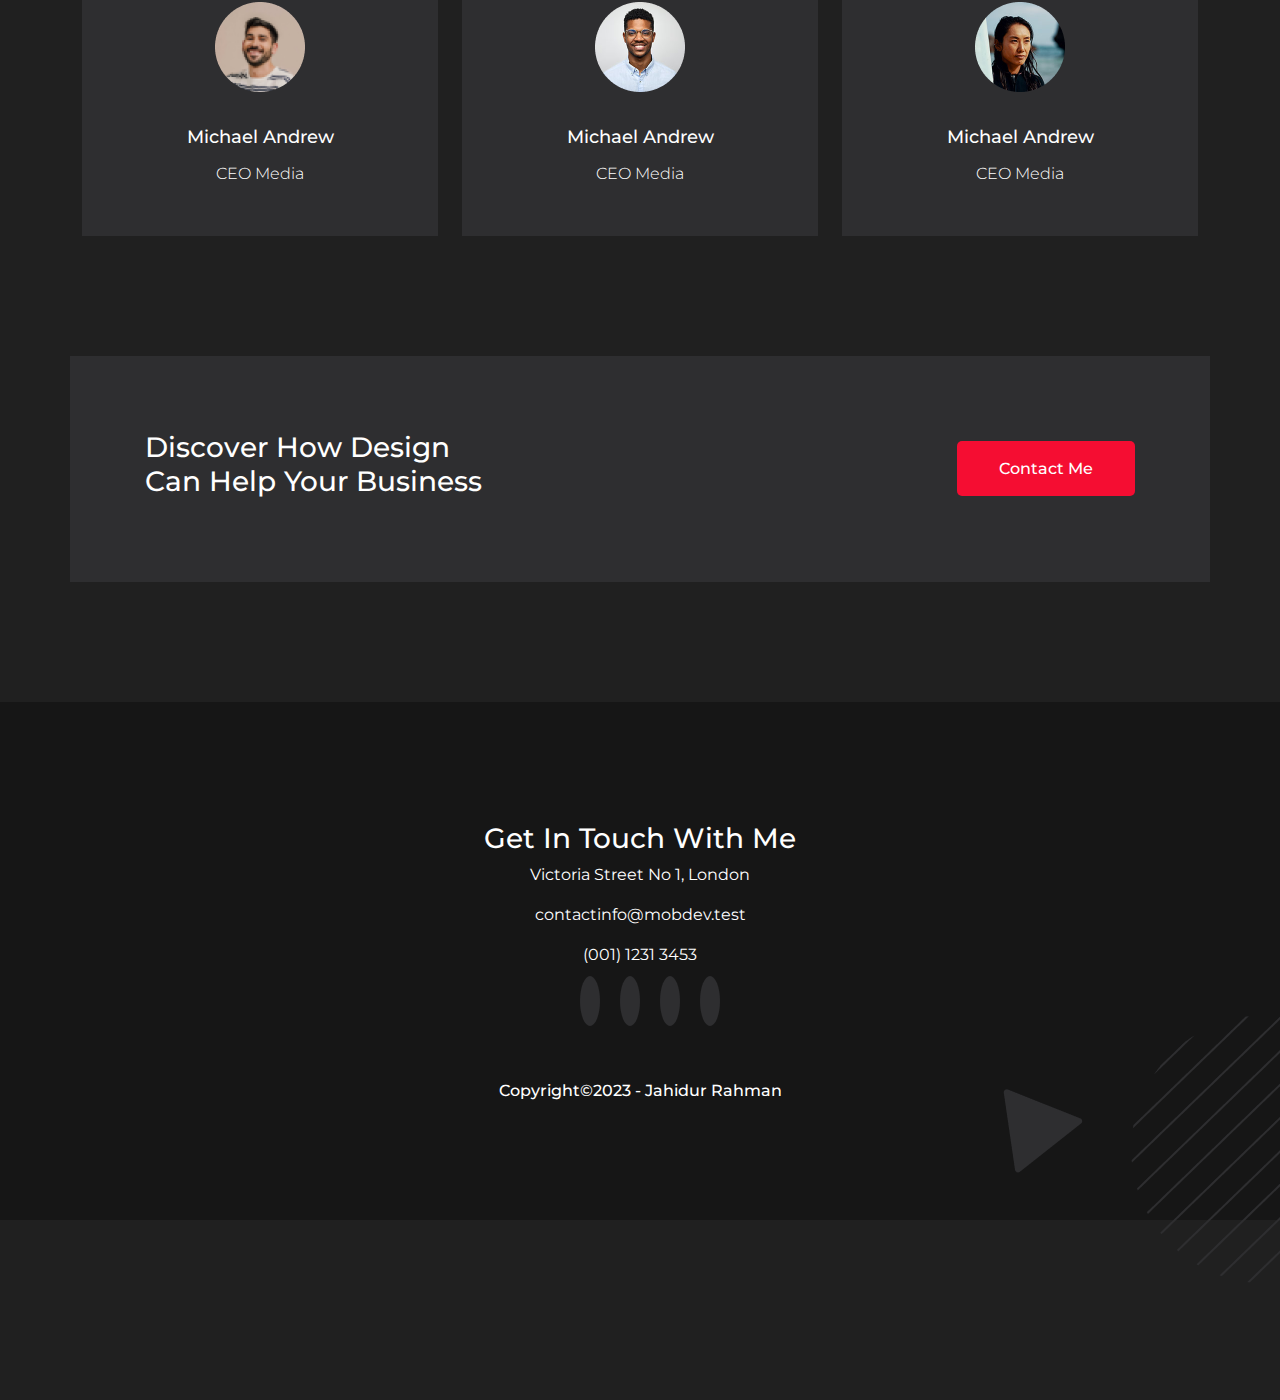
<file: service.html>
<!DOCTYPE html>
<html lang="en">
<head>
    <meta charset="UTF-8">
    <meta name="viewport" content="width=device-width, initial-scale=1.0">
    <title>Jahid..</title>

    <link rel="stylesheet" href="https://cdnjs.cloudflare.com/ajax/libs/font-awesome/6.4.2/css/all.min.css" integrity="sha512-z3gLpd7yknf1YoNbCzqRKc4qyor8gaKU1qmn+CShxbuBusANI9QpRohGBreCFkKxLhei6S9CQXFEbbKuqLg0DA==" crossorigin="anonymous" referrerpolicy="no-referrer" />

    <link rel="preconnect" href="https://fonts.googleapis.com">
    <link rel="preconnect" href="https://fonts.gstatic.com" crossorigin>
    <link href="https://fonts.googleapis.com/css2?family=Montserrat:wght@100;200;300;400;500;600;700;800;900&display=swap" rel="stylesheet">

    <link rel="stylesheet" href="css/bootstrap.min.css">

    <link rel="stylesheet" href="css/style.css">
</head>
<body>
    <!---start header section-->
    <header class="header">
        <nav class="navbar navbar-expand">
            <div class="container">
                <a href="index.html"><img src="img/logo.png"></a>

                <div class="">
                    <ul class="navbar-nav header-nav">
                        <li class="nav-item">
                            <a class="nav-link" href="index.html">Home</a>
                        </li>
                        <li class="nav-item">
                            <a class="nav-link" href="about.html">About</a>
                        </li>
                        <li class="nav-item">
                            <a class="nav-link" href="portfolio.html">Portfolio</a>
                        </li>
                        <li class="nav-item">
                            <a class="nav-link" href="service.html">Service</a>
                        </li>
                        <li class="nav-item">
                            <a class="nav-link" href="contact.html">Contact</a>
                        </li>
                    </ul>
                </div>
            </div>

        </nav>
    </header>

    <!--End header section-->
    <!--service part start-->

    <section class="service">
        <div class="container">
            <div class="row">
              
                <div class="col-xl-12">
                    <div class="row">
                        <div class="col-xl-4">
                            <div class="service-item1">
                                <i class="fa-solid fa-magnifying-glass"></i>
                                <h3>Research</h3>
                                <p>Lorem ipsum dolor sit amet, consectetur adipi scing elit. Ut elit tellus, luctus nec ullamcorper mattis, pulvinar dapibus leo.</p>
    
                                <a href="#"> Learn More
                                    <i class="fa-solid fa-arrow-right"></i>
                                </a>
                            </div>
                        </div>
                        <div class="col-xl-4">
                            <div class="service-item1">
                                <i class="fa-regular fa-image"></i>
                                <h3>Branding</h3>
                                <p>Lorem ipsum dolor sit amet, consectetur adipi scing elit. Ut elit tellus, luctus nec ullamcorper mattis, pulvinar dapibus leo.</p>
    
                                <a href="#"> Learn More
                                    <i class="fa-solid fa-arrow-right"></i>
                                </a>
                            </div>
                        </div>
                        <div class="col-xl-4">
                            <div class="service-item1">
                                <i class="fa-solid fa-eye"></i>
                                <h3>UX/UI Deign</h3>
                                <p>Lorem ipsum dolor sit amet, consectetur adipi scing elit. Ut elit tellus, luctus nec ullamcorper mattis, pulvinar dapibus leo.</p>
    
                                <a href="#"> Learn More
                                    <i class="fa-solid fa-arrow-right"></i>
                                </a>
                            </div>
                        </div>
                        <div class="col-xl-4">
                            <div class="service-item1">
                                <i class="fa-solid fa-mobile-screen"></i>
                                <h3>Apps Development</h3>
                                <p>Lorem ipsum dolor sit amet, consectetur adipi scing elit. Ut elit tellus, luctus nec ullamcorper mattis, pulvinar dapibus leo.</p>
    
                                <a href="#"> Learn More
                                    <i class="fa-solid fa-arrow-right"></i>
                                </a>
                            </div>
                        </div>
                        <div class="col-xl-4">
                            <div class="service-item1">
                                <i class="fa-solid fa-mobile-screen"></i>
                                <h3>Apps Development</h3>
                                <p>Lorem ipsum dolor sit amet, consectetur adipi scing elit. Ut elit tellus, luctus nec ullamcorper mattis, pulvinar dapibus leo.</p>
    
                                <a href="#"> Learn More
                                    <i class="fa-solid fa-arrow-right"></i>
                                </a>
                            </div>
                        </div>
                        <div class="col-xl-4">
                            <div class="service-item1">
                                <i class="fa-solid fa-mobile-screen"></i>
                                <h3>Apps Development</h3>
                                <p>Lorem ipsum dolor sit amet, consectetur adipi scing elit. Ut elit tellus, luctus nec ullamcorper mattis, pulvinar dapibus leo.</p>
    
                                <a href="#"> Learn More
                                    <i class="fa-solid fa-arrow-right"></i>
                                </a>
                            </div>
                        </div>
                    </div>
    
                </div>
    
            </div>
        </div>
        <img class="service-style" src="img/Group 85.png" alt="">
    </section>
    
        <!--service part end-->

    
    <!--start----test---section-->
<section class="test">
    <div class="container">
        <div class="row">
            <div class="col-xl-6 offset-xl-3">
                <div class="work-heading">
                    <h2>TESTIMONIAL</h2>
                    <div class="work-under">
                    </div>
                    <p>Lorem ipsum dolor sit amet, consectetur adipiscing elit. Ut elit tellus, luctus nec ullamcorper mattis, pulvinar dapibus leo.

                    </p>
                </div>
            </div>
        </div>
        <div class="row text-item-row">
            <div class="col-xl-4">
                <div class="test-item">
                    <img class="img-icon" src="img/“.png" alt="">
                    <p>Lorem ipsum dolor sit amet, consec tetur adipiscing elit. Ut elit tellus, luc tus nec ullamcorper mattis, pulvinar dapibus leo.
                    </p>
                    <img src="img/p1.png" alt="">
                    <h4>Michael Andrew</h4>
                    <h5>CEO Media</h5>
                </div>
            </div>
            <div class="col-xl-4">
                <div class="test-item">
                    <img class="img-icon" src="img/“.png" alt="">
                    <p>Lorem ipsum dolor sit amet, consec tetur adipiscing elit. Ut elit tellus, luc tus nec ullamcorper mattis, pulvinar dapibus leo.
                    </p>
                    <img src="img/p2.png" alt="">
                    <h4>Michael Andrew</h4>
                    <h5>CEO Media</h5>
                </div>
            </div>
            <div class="col-xl-4">
                <div class="test-item">
                    <img class="img-icon" src="img/“.png" alt="">
                    <p>Lorem ipsum dolor sit amet, consec tetur adipiscing elit. Ut elit tellus, luc tus nec ullamcorper mattis, pulvinar dapibus leo.
                    </p>
                    <img src="img/p3.png" alt="">
                    <h4>Michael Andrew</h4>
                    <h5>CEO Media</h5>
                </div>
            </div>
        </div>      
    </div>
</section>
    <!--End----test---section-->
    <!--start----disco---section-->
<section class="disco">
    <div class="container disco-con">
        <div class="row align-items-center">
            <div class="col-xl-6">
                <div class="disco-cont">
                    <h3>Discover How Design<br> Can Help Your Business</h3>
                </div>
            </div>
            <div class="col-xl-6">
                <div class="disco-btn">
                    <a href="#">Contact Me</a>
                </div>
            </div>
        </div>
    </div>
</section>
    <!--End----disco---section-->
    <!--start----footer---section-->
<footer class="footer">
    <div class="container">
        <div class="row">
            <div class="col-xl-12">
                <div class="footer-cont">
                    <h3>Get In Touch With Me</h3>
                    <p>Victoria Street No 1, London</p>
                    <p>contactinfo@mobdev.test</p>
                    <p>(001) 1231 3453</p>
                    <a href="#"><i class="fa-brands fa-facebook"></i></a>
                    <a href="#"><i class="fa-brands fa-dribbble"></i></a>
                    <a href="#"><i class="fa-brands fa-twitter"></i></a>
                    <a href="#"><i class="fa-brands fa-linkedin-in"></i></a>
                </div>
            </div>
        </div>
    </div>
    <img class="footer-img" src="img/Group 87.png" alt="">
    <h4>Copyright&copy;2023 - Jahidur Rahman</h4>
</footer>

    <!--End----footer---section-->




    <script src="js/bootstrap.bundle.min.js"></script>
</body>
</html>
</file>
<file: css/style.css>
body{
    background-color: #202020;
    font-family: 'Montserrat', sans-serif;
}
.header-nav li a{
    color: #ffffff;
    font-size: 15px;
    font-weight: 400;
}
.header-nav li a:hover{
    color: #f50d32;
}
.header{
 
    padding: 24px 0px;
}
.banner{
    padding-top: 50px;
    position: relative;
}
.banner-pattern{
    position: absolute;
    left: -60px;
    top: 40px;
}

.banner-content{
    padding-right: 110px;
}
.banner-content h4{
    font-size: 20px;
    font-weight: 500;
    color: #F50D32;
}
.banner-content h1{
    font-size: 44px;
    font-weight: 700;
    color: #ffffff;
    margin-top: 20px;
}
.banner-content p{
    font-size: 18px;
    font-weight: 400;
    color: #ffffff;
    margin-top: 30px;
    margin-bottom: 55px;
}
.banner-content a{
    padding: 18px 42px;
    background-color: #f50d32;
    font-size: 16px;
    font-weight: 400;
    color: #ffffff;
    text-decoration: none;

}
.banner-img img{
    box-shadow: -25px 25px 0px #2e2e30;
    
}
.banner-img{
    position: relative;
}
.banner-ball{
    position: absolute;
    right: -40px;
    top: -20px;
    z-index: -1;
}
.service{
  
    margin-top: 120px;
    position: relative;

}
.service-style{
position: absolute;
top: 250px;
z-index: -1;
}
.service-heading h2{
    font-size: 34px;
    font-weight: 600;
    color: #ffffff;
}
.service-heading hr{
    width: 100px;
    height: 5px;
    background-color: #F50D32;
}
.service-heading p{
    font-size: 16px;
    font-weight: 400;
    color: #ffffff;
    line-height: 28px;
}
.service-item{
    margin-bottom: 45px;
}
.service-item i{
    font-size: 30px;
    color: #ffffff;
    background-color: #f50d32;
    padding: 15px;
    border-radius: 50%;
}
.service-item h3{
    font-size: 23;
    font-weight: 500;
    color: #ffffff;
    margin-top: 32px;
}
.service-item p{
    font-size: 16px;
    font-weight: 400;
    color: #ffffff;
    line-height: 28px;
    margin-top: 18px;
}
.service-item a{
    font-size: 23;
    font-weight: 500;
    color: #ffffff;
    text-decoration: none;
}
.service-item a i{
    background-color: transparent;
    font-size: 24px;
}
.skill{
margin-top: 60px;
}
.skill-heading{
    text-align: center;

}
.skill-heading h3{
    font-size: 34px;
    font-weight: 600;
    color: #ffffff;
    margin-bottom: 30px;
}
.skill-heading hr{
    background-color: #F50D32;
    width: 100px;
    height: 5px;
    margin: 0px auto;
    margin-bottom: 40px;
}
.skill-heading p{
    font-size: 16px;
    font-weight: 400;
    color: #ffffff;
    line-height: 28px;
    margin-top: 30px;
}
.service_item_box-row{
    margin-top: 70px;
}
.service_item_box{
    text-align: center;
    border: 3px solid #2e2e30;
    padding: 40px 40px;
}
.service_item_box h4{
    color: #F50D32;
    font-size: 16px;
    font-weight: 600;
}
.service_item_box h3{
    color: #ffffff;
    font-size: 22px;
    font-weight: 400;
    margin-top: 16px;
}
.service_item_box p{
    color: #ffffff;
    font-size: 16px;
    font-weight: 400;
    margin-top: 16px;
    line-height: 28px;
}
.progress{
    background-color: #343434;
}
.custom-bar {
    background-color: #F50D32;
}
.service_item_bar{
    margin-top: 60px;
}
.pro-bar{
    margin-top: 30px;
}
.pro-bar h3{
    color: #ffffff;
}
.pricing{
margin-top: 120px;
}
.pricing-heading{
text-align: center;
}
.pricing-heading h2{
font-size: 34px;
font-weight: 600;
color: #ffffff;
}
.pricing-underline{
width: 100px;
height: 4px;
background-color: #F50D32;
margin: 0px auto;
margin-top: 20px;
margin-bottom: 20px;
}
.pricing-heading p{
color: #ffffff;
font-size: 16px;
font-weight: 400;
line-height: 28px;
line-height: 28px;
}
.pricing-item{
text-align: center;
border: 3px solid #2e2e30;
padding: 50px 45px;
}
.pricing-item:hover{
background-color: #2e2e30;
}
.pricing-item h3{
font-size: 20px;
color: #ffffff;
font-weight: 500;
}
.pricing-item i{
font-size: 40px;
padding: 20px;
background-color: #F50D32;
color:#ffffff ;
border-radius: 50%;
margin-top: 30px;
margin-bottom: 30px;
}
.pricing-item h4{
font-size: 44px;
font-weight: 700;
color: #ffffff;
}
.pricing-item ul li i{
font-size: 24px;
padding: 5px;
color: #202020;
background-color: #ffffff;
margin-right: 20px;
}
.pricing-item ul li span{
font-size: 16px;
color: #ffffff;
font-weight: 500;

}
.pricing-item a{
padding: 10px 30px;
font-size: 16px;
color: #ffffff;
font-weight: 400;
text-decoration: none;
border: 2px solid #2e2e30;
border-radius: 5px;
}
.pricing-item a:hover{
background-color: #F50D32;
}
.pricing-item a i{
background-color: transparent;
font-size: 24px;
}
.p-row{
margin-top: 50px;
}
.work{
margin-top: 120px;
}
.work-heading{
text-align: center;
}
.work-heading h2{
font-size: 34px;
font-weight: 600;
color: #ffffff;
}
.work-under{
width: 100px;
height: 4px;
background-color: #F50D32;
margin: 0px auto;
margin-top: 20px;
margin-bottom: 20px;
}
.work-heading p{
color: #ffffff;
font-size: 16px;
font-weight: 400;
line-height: 28px;
line-height: 28px;
}
.work-item-row{
margin-top: 60px;
}
.work-item{
padding-right:  110px;
}
.work-item h3{
font-size: 30px;
font-weight: 500;
color: #ffffff;
line-height: 44px;
}
.work-item p{
font-size: 16px;
font-weight: 400;
color: #ffffff;
line-height: 28px;
padding-top: 15px;
padding-bottom: 15px;
}
.work-item a{
color:#F50D32;
font-size: 16px;
font-weight: 400;
text-decoration: none;
}
.work-item1{
padding-left:  100px;
}
.work-item1 h3{
font-size: 30px;
font-weight: 500;
color: #ffffff;
line-height: 44px;
}
.work-item1 p{
font-size: 16px;
font-weight: 400;
color: #ffffff;
line-height: 28px;
padding-top: 15px;
padding-bottom: 15px;
}
.work-item1 a{
color:#F50D32;
font-size: 16px;
font-weight: 400;
text-decoration: none;
}
.test{
margin-top: 120px;
}
.text-item-row{
margin-top: 70px;
}
.test-item{
padding: 40px 40px;
background-color: #2e2e30;
text-align: center;
}
.test-item p{
font-size: 17px;
font-weight: 400;
color: #ffffff;
line-height: 28px;
padding-top: 15px;
padding-bottom: 15px;
}
.test-item h4{
font-size: 18px;
font-weight: 500;
color: #ffffff;
line-height: 30px;
padding-top: 30px;
}
.test-item h5{
font-size: 16px;
font-weight: 300;
color: #ffffff;
line-height: 28px;
}
.disco{
margin-top: 120px;
}
.disco-con{
background-color: #2e2e30;
padding: 75px;
}
.disco-cont{
font-size: 34px;
font-weight: 600;
color: #ffffff;
line-height: 44px;
}
.disco-btn{
text-align: right;
}
.disco-btn a{
background-color: #F50D32;
color: #ffffff;
font-size: 16px;
font-weight: 500;
padding: 18px 42px;
border-radius: 5px;
text-decoration: none;
}
.footer{
margin-top: 120px;
background-color: #161616;
padding: 120px 0px;
text-align: center;
position: relative;
}
.footer-img{
position: absolute;
bottom: -180px;
right: 0px;
}
.footer-cont{
color: #ffffff;
}
.footer-cont a{
padding-left: 20px;
}
.footer-cont a i{
font-size: 25px;
color: #ffffff;
padding: 10px;
background-color:#2e2e30;
border-radius: 50%;
}
.footer h4{
color: #ffffff;
font-size: 16px;
margin-top: 60px;
margin-bottom: 0px;
}
.count{
margin-top: 120px;
}
.count-item{
margin-top: 80px;
padding-left: 120px;
}
.count-cont h2{
font-size: 60px;
font-weight: 600;
line-height: 70px;
color: #ffffff;
}
.count-cont p{
font-size: 18px;
font-weight: 500;
line-height: 30px;
color:#F50D32;
}
.service-item1{
    margin-bottom: 45px;
    border: 2px solid #2e2e30;
    padding: 20px;
    border-radius: 10px;
}
.service-item1 i{
    font-size: 30px;
    color: #ffffff;
    background-color: #f50d32;
    padding: 15px;
    border-radius: 50%;
}
.service-item1 h3{
    font-size: 23;
    font-weight: 500;
    color: #ffffff;
    margin-top: 32px;
}
.service-item1 p{
    font-size: 16px;
    font-weight: 400;
    color: #ffffff;
    line-height: 28px;
    margin-top: 18px;
}
.service-item1 a{
    font-size: 23;
    font-weight: 500;
    color: #ffffff;
    text-decoration: none;
}
.service-item1 a i{
    background-color: transparent;
    font-size: 24px;
}
</file>
